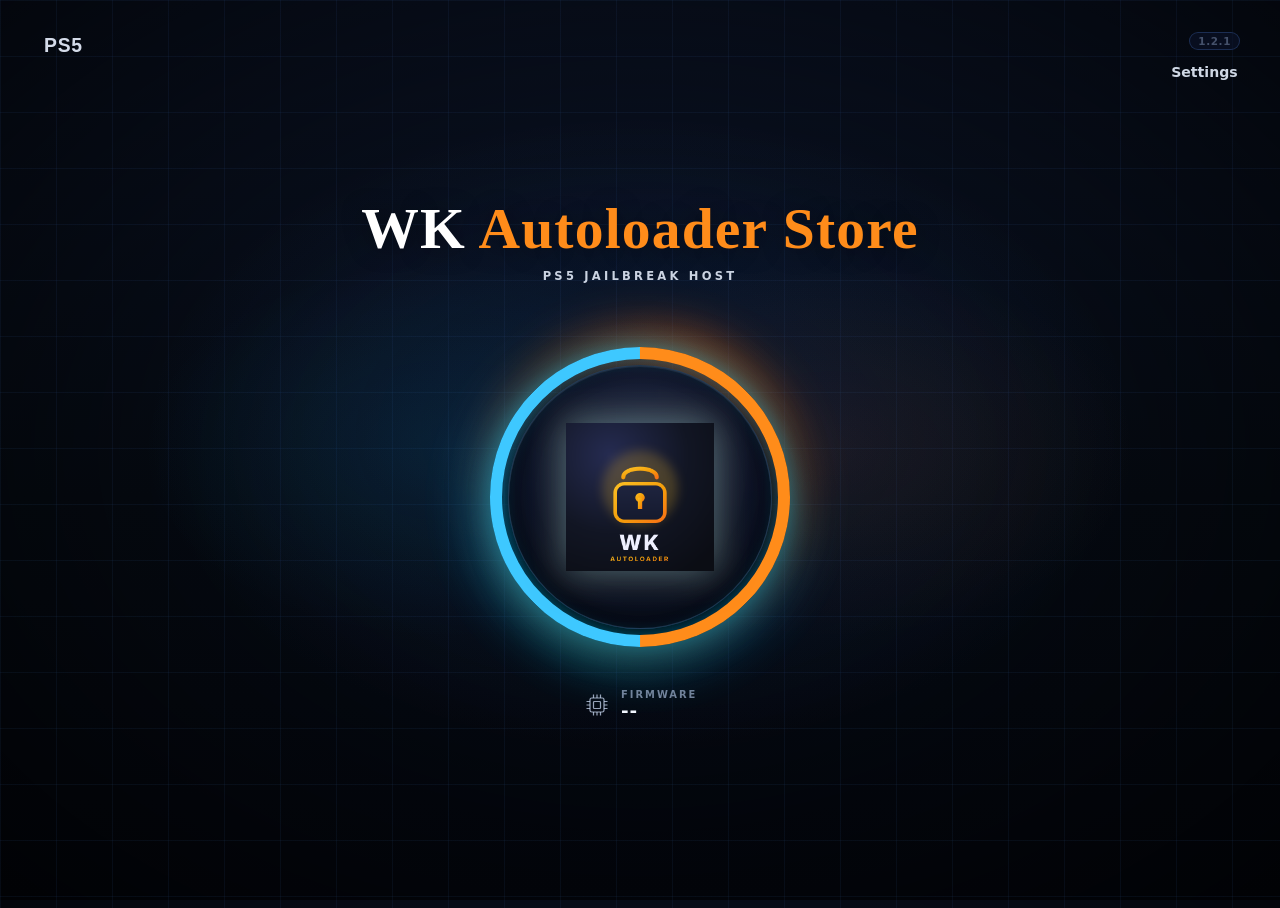
<file: docs/index.html>
<!doctype html>
<html lang="en">
<head>
  <meta charset="utf-8" />
  <meta name="viewport" content="width=device-width, initial-scale=1.0" />
  <meta name="color-scheme" content="dark light" />
  <script>document.documentElement.setAttribute("data-theme","midnight")</script>
  <link rel="stylesheet" href="style.css" />
  <link rel="icon" type="image/png" href="favicon.png" />
  <link rel="apple-touch-icon" href="wk-icon.png" />
  <title>WK Autoloader Store</title>
</head>
<body>
  <div id="toast" role="status" aria-live="polite"><s>!</s><span><b id="toastTitle"></b><small id="toastBody"></small></span><button type="button" id="toastx" aria-label="Dismiss">x</button></div>
  <div class="wrap">
    <header class="bar" id="topbar">
      <div class="logo"><img src="wk-icon.png" alt="" width="46" height="46" /></div>
      <div class="brand">
        <h1>WK <b>Autoloader Store</b></h1>
        <div class="meta"><span class="ver">1.2.1</span></div>
      </div>
      <div class="spacer"></div>
      <span class="chip" id="detectChip" data-i18n="detecting">Detecting...</span>
    </header>

    <div id="splash" aria-hidden="false">
      <main class="main home-main midnight-home">
        <div class="ps5mark" aria-hidden="true"><b>PS5</b></div>
        <div class="corner-right">
          <span class="ver" id="appVer">1.2.1</span>
          <button type="button" id="settingsBtn" class="settings-fab" aria-expanded="false" data-i18n="settings">Settings</button>
        </div>
        <section class="hero card midnight-hero" id="homeCard">
          <div class="card-head brand-serif">
            <div class="title" id="heroTitle">WK <b>Autoloader Store</b></div>
            <p class="sub" data-i18n="homeSubShort">PS5 Jailbreak Host</p>
          </div>

          <div class="startwrap" id="startWrap">
            <div class="halo" aria-hidden="true"></div>
            <div class="spiral ring-dual" aria-hidden="true"></div>
            <div class="platform" aria-hidden="true"></div>
            <div class="coreflame" aria-hidden="true">
              <img class="flame icon-b" src="wk-icon.png" width="148" height="154" alt="" />
            </div>
            <button type="button" id="startJailbreak" class="go" data-i18n="startJailbreak" aria-label="Start"></button>
          </div>
          <div class="fwblock" id="fwChipLine">
            <svg class="fwchip-ico" viewBox="0 0 32 32" width="28" height="28" aria-hidden="true">
              <rect x="8" y="8" width="16" height="16" rx="2" fill="none" stroke="currentColor" stroke-width="1.4"/>
              <path d="M12 4v4M16 4v4M20 4v4M12 24v4M16 24v4M20 24v4M4 12h4M4 16h4M4 20h4M24 12h4M24 16h4M24 20h4" fill="none" stroke="currentColor" stroke-width="1.4"/>
              <rect x="12" y="12" width="8" height="8" rx="1" fill="none" stroke="currentColor" stroke-width="1.4"/>
            </svg>
            <div class="fwtext">
              <span class="fwlab">Firmware</span>
              <span class="fwnum" id="fwChipText">--</span>
            </div>
          </div>
          <p class="runstatus" id="runStatus" hidden></p>
          <p class="home-elapsed" id="homeElapsed" hidden>00:00</p>
          <button type="button" id="openLauncherOnly" class="ghost" data-i18n="openLauncherOnly" hidden>Open Elf Launcher</button>
          <p class="hint" id="countdownHint"></p>
          <p class="unsupported" id="unsupportedMsg" hidden data-i18n="fwUnsupportedLong">This firmware is not supported.</p>
        </section>
      </main>
    </div>

    <div id="settingsPage" hidden aria-hidden="true">
      <main class="main settings-main">
        <section class="settings card midnight-settings" id="settingsPanel">
          <button type="button" id="settingsClose" class="settings-fab backbtn-lg" data-i18n="back" aria-label="Back">
            <svg width="16" height="16" viewBox="0 0 24 24" aria-hidden="true" fill="none" stroke="currentColor" stroke-width="2.2" stroke-linecap="round" stroke-linejoin="round"><path d="M15 18l-6-6 6-6"/></svg>
            Back
          </button>
          <div class="settings-head">
            <p class="label head">WK <b style="color:#ff8c1a">Autoloader</b></p>
          </div>
          <span class="settings-ver">1.2.1</span>

          <p class="label slim" data-i18n="chainTitle">Chain</p>
          <div class="chips" id="chainRow" role="group" aria-label="Exploit chain">
            <button type="button" class="opt" id="chainAuto" data-chain="auto"><span class="t" data-i18n="chainAuto">Auto</span><span class="tag" data-i18n="recommended">Best</span></button>
            <button type="button" class="opt" id="chainRelapse" data-chain="relapse"><span class="t">Relapse</span><span class="d">FW 7.00 to 13.60</span></button>
          </div>
          <p class="hint" id="chainHint"></p>

          <p class="label slim" data-i18n="timingTitle">Timing</p>
          <label class="toggle" for="autoJailbreak"><input type="checkbox" id="autoJailbreak" /><span data-i18n="autoStartJb">Auto-start</span></label>
          <label class="field" for="startDelay"><span data-i18n="startDelay">Delay</span><input type="range" id="startDelay" min="0" max="5" step="0.5" value="3" /><b id="startDelayVal">3s</b></label>

          <div class="logbar"><p class="label slim" data-i18n="historyTitle">Jailbreak log</p><button type="button" id="clearLog" class="backbtn clearbtn" data-i18n="clearLog" hidden>Clear log</button></div>
          <div id="historyList" class="history logbox"></div>
          <p class="hint" id="historyEmpty" data-i18n="historyEmpty">No runs yet</p>

        </section>
      </main>
    </div>

    <main id="loader" hidden>
      <section class="hero card center">
        <img class="run-ico" src="wk-icon.png" width="77" height="80" alt="" />
        <p class="title" id="titleMsg">WK Autoloader Store</p>
        <p class="meta2" id="metaMsg">FW - - chain -</p>
        <div class="ring" id="progressRing"><div id="progressPct">0%</div></div>
        <p class="status" id="statusMsg" data-i18n="jailbreakStarted">Jailbreak started</p>
        <div id="progressContainer" hidden><div id="progressBar"></div></div>
        <p id="elapsedMsg">Elapsed 0:00</p>
        <div id="successMsg"><span class="check" aria-hidden="true"></span><span data-i18n="jailbreakSuccess">Done</span></div>
        <div id="failMsg" data-i18n="jailbreakFail">Failed. Restart the console</div>
        <div id="stallMsg" class="stall" hidden></div>
        <div id="progressLabel" hidden data-i18n="jailbreakInProgress">In progress</div>
        <div id="nextTile" class="next" hidden>
          <img src="elf-launcher-icon.png" width="56" height="56" alt="" />
          <div><p class="n" data-i18n="openingElf">Opening Elf Launcher...</p><p class="d">http://127.0.0.1:1000</p></div>
        </div>
        <div id="logWrapper" hidden><div id="logContainer"></div></div>
          <div class="stats-status" id="p2jbStatus">...</div>
          <div class="stats-infoline"><div class="stats-detail" id="p2jbDetail" hidden></div><div id="p2jbGroups" hidden></div></div>
          <div class="stats-bar-row"><div class="stats-bar-label"><span id="p2jbPhaseName">PHASE</span><span id="p2jbPhasePct">-</span></div><div class="stats-track"><div class="stats-fill" id="p2jbPhaseFill"></div></div><div class="stats-meta" id="p2jbPhaseMeta">ETA --:--:--</div></div>
          <div class="stats-bar-row overall"><div class="stats-bar-label"><span>OVERALL</span><span id="p2jbOverallPct">-</span></div><div class="stats-track big"><div class="stats-fill" id="p2jbOverallFill"></div></div><div class="stats-meta" id="p2jbOverallMeta">- left</div></div>
        </div>
      </section>
    </main>

    <footer id="footer"><b>Developed by <a href="https://github.com/X-F1REBALL-X" target="_blank" rel="noopener">X-F1REBALL-X</a></b><div class="footnote">WK Autoloader Store - local only - no cloud</div></footer>
  </div>

  <iframe id="exploit" title="exploit" hidden></iframe>
  <script src="i18n.js"></script>
  <script src="js/core.js"></script>
  <script src="js/chains.js"></script>
  <script src="js/ui.js"></script>
  <script src="js/launcher.js"></script>
  <script src="js/mirrors.js"></script>
  <script src="js/selfupdate.js"></script>
  <script src="js/main.js"></script>
</body>
</html>
</file>
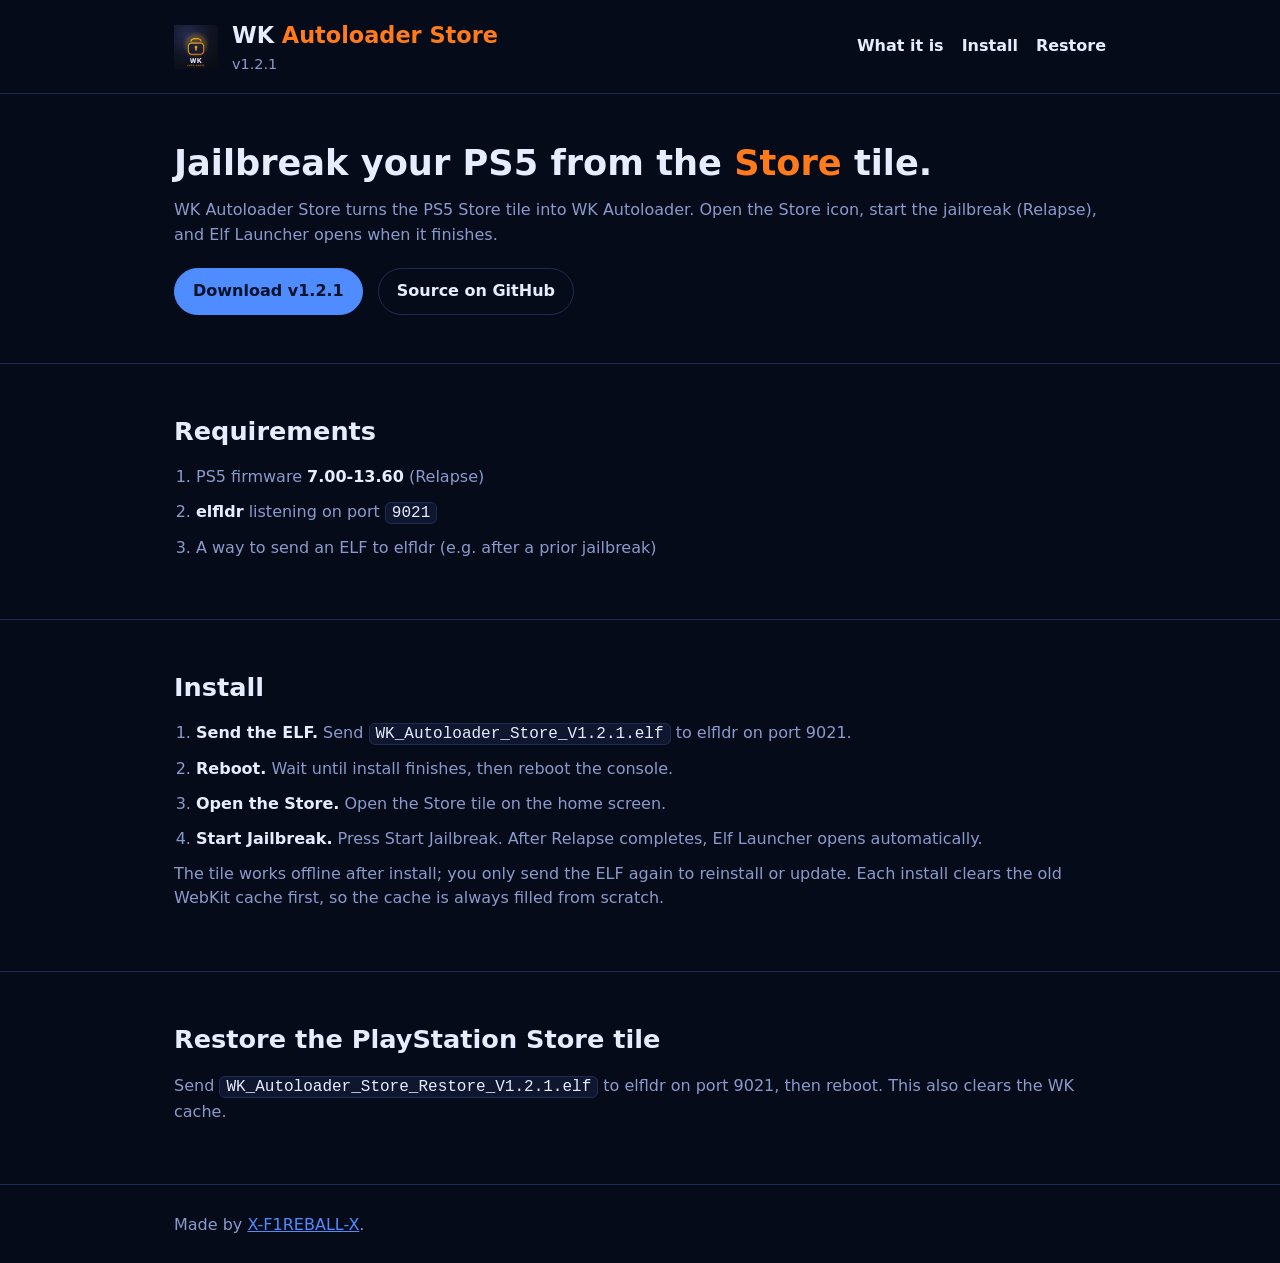
<file: docs/guide/index.html>
<!DOCTYPE html>
<html lang="en" data-theme="midnight">
<head>
<meta charset="utf-8"/>
<meta name="viewport" content="width=device-width,initial-scale=1"/>
<title>WK Autoloader Store 1.2.1 guide</title>
<meta name="description" content="WK Autoloader Store turns the PS5 Store tile into WK Autoloader."/>
<link href="../favicon.png" rel="icon" type="image/png"/>
<style>
:root{--bg:#060b1a;--card:#0e1630;--edge:#1f2c52;--ink:#e6edff;--mute:#8a9acb;--pri:#4f8cff;--accent:#ff7a1a}
*{margin:0;padding:0;box-sizing:border-box}
body{font:16px/1.55 "Inter","Segoe UI",system-ui,sans-serif;background:var(--bg);color:var(--ink)}
a{color:var(--pri)}
.in{max-width:980px;margin:0 auto;padding:0 24px}
header{border-bottom:1px solid var(--edge);padding:18px 0}
header .in{display:flex;align-items:center;gap:14px}
header img{width:44px;height:44px}
.name{font-size:1.4rem;font-weight:800}
.name b{color:var(--accent)}
.ver{color:var(--mute);font-size:.9rem}
nav{margin-left:auto;display:flex;gap:18px}
nav a{color:var(--ink);text-decoration:none;font-weight:600}
section{padding:48px 0;border-bottom:1px solid var(--edge)}
h1{font-size:2.2rem;line-height:1.2;margin-bottom:14px}
h1 b{color:var(--accent)}
h2{font-size:1.6rem;margin-bottom:14px}
p{color:var(--mute);margin-bottom:12px}
.btn{display:inline-block;margin:8px 10px 0 0;padding:10px 18px;border-radius:999px;border:1px solid var(--edge);color:var(--ink);text-decoration:none;font-weight:700}
.btn.pri{background:var(--pri);border-color:var(--pri);color:#04122b}
ol{margin-left:22px}
li{margin:10px 0;color:var(--mute)}
li b{color:var(--ink)}
code{background:var(--card);border:1px solid var(--edge);border-radius:6px;padding:1px 6px;color:var(--ink)}
.gal{display:grid;grid-template-columns:repeat(auto-fit,minmax(280px,1fr));gap:18px}
figure img{width:100%;border-radius:12px;border:1px solid var(--edge)}
figcaption{color:var(--mute);margin-top:6px;text-align:center}
footer{padding:28px 0;color:var(--mute)}
</style>
</head>
<body>
<header><div class="in">
<img src="../wk-icon.png" alt=""/>
<div><div class="name">WK <b>Autoloader Store</b></div><div class="ver">v1.2.1</div></div>
<nav><a href="#what">What it is</a><a href="#install">Install</a><a href="#undo">Restore</a></nav>
</div></header>

<section><div class="in">
<h1>Jailbreak your PS5 from the <b>Store</b> tile.</h1>
<p>WK Autoloader Store turns the PS5 Store tile into WK Autoloader. Open the Store icon, start the jailbreak (Relapse), and Elf Launcher opens when it finishes.</p>
<a class="btn pri" href="https://github.com/X-F1REBALL-X/wk-autoloader/releases/latest">Download v1.2.1</a>
<a class="btn" href="https://github.com/X-F1REBALL-X/wk-autoloader">Source on GitHub</a>
</div></section>

<section id="what"><div class="in">
<h2>Requirements</h2>
<ol>
<li>PS5 firmware <b>7.00-13.60</b> (Relapse)</li>
<li><b>elfldr</b> listening on port <code>9021</code></li>
<li>A way to send an ELF to elfldr (e.g. after a prior jailbreak)</li>
</ol>
</div></section>

<section id="install"><div class="in">
<h2>Install</h2>
<ol>
<li><b>Send the ELF.</b> Send <code>WK_Autoloader_Store_V1.2.1.elf</code> to elfldr on port 9021.</li>
<li><b>Reboot.</b> Wait until install finishes, then reboot the console.</li>
<li><b>Open the Store.</b> Open the Store tile on the home screen.</li>
<li><b>Start Jailbreak.</b> Press Start Jailbreak. After Relapse completes, Elf Launcher opens automatically.</li>
</ol>
<p>The tile works offline after install; you only send the ELF again to reinstall or update. Each install clears the old WebKit cache first, so the cache is always filled from scratch.</p>
</div></section>

<section id="undo"><div class="in">
<h2>Restore the PlayStation Store tile</h2>
<p>Send <code>WK_Autoloader_Store_Restore_V1.2.1.elf</code> to elfldr on port 9021, then reboot. This also clears the WK cache.</p>
</div></section>


<footer><div class="in">Made by <a href="https://github.com/X-F1REBALL-X">X-F1REBALL-X</a>.</div></footer>
</body>
</html>
</file>
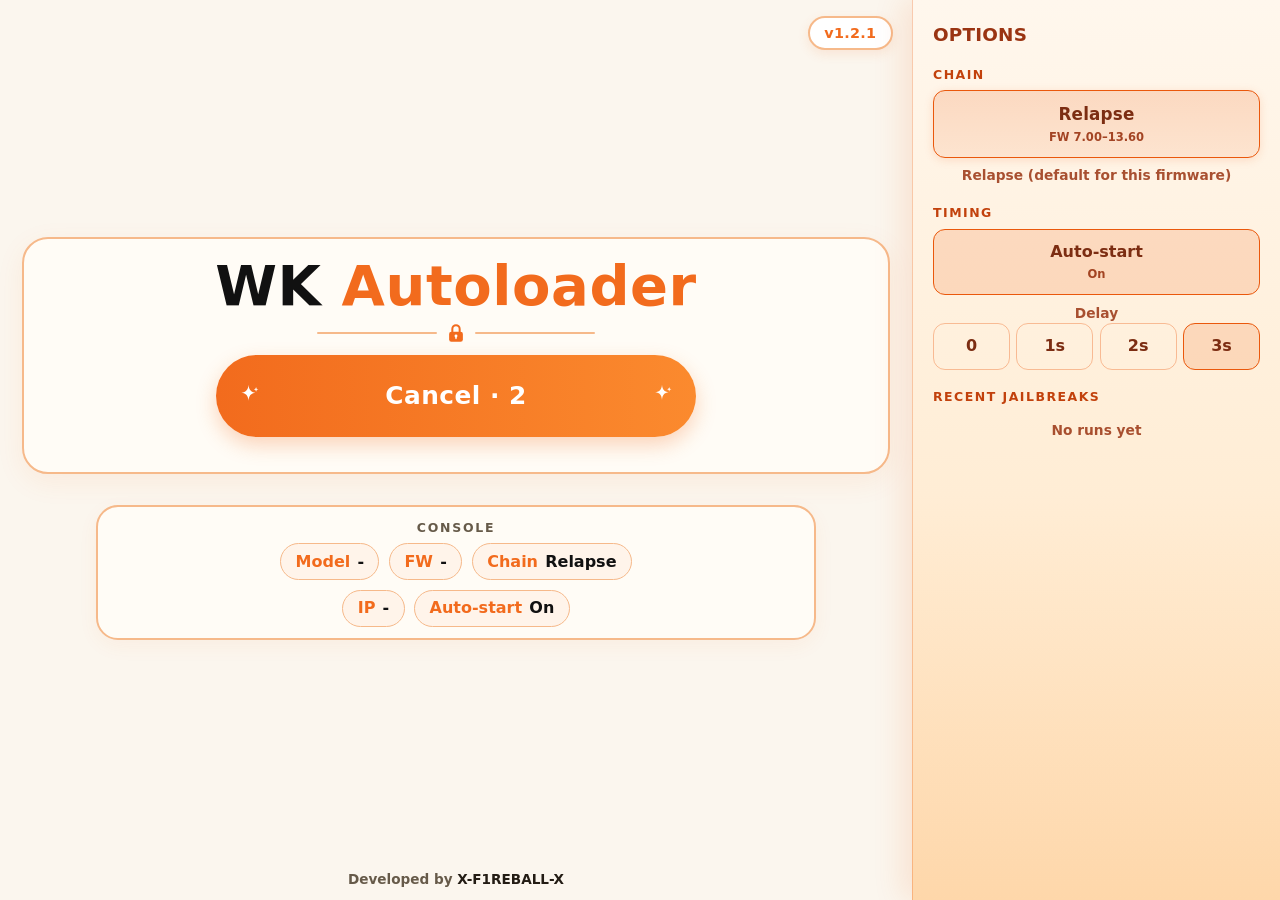
<file: frontend/autoloader/index.html>
<!doctype html>
<html lang="en" manifest="/wkal-cache.appcache">
<head>
  <meta charset="utf-8" />
  <meta name="viewport" content="width=device-width, initial-scale=1.0" />
  <meta name="color-scheme" content="light" />
  <script>(function(){var v="";try{v=localStorage.getItem("wkal-theme")||""}catch(e){}if(!/^(gray|white|gold|black)$/.test(v))v="";if(v){document.documentElement.setAttribute("data-theme",v);if(v==="gold"||v==="black")document.documentElement.className+=" dark"}}())</script>
  <link rel="stylesheet" href="style.css" />
  <link rel="icon" type="image/png" href="favicon.png" />
  <title>WK Autoloader</title>
</head>
<body>
  <div id="cacheFill" hidden>
  <div class="cf-card">
    <p class="cf-title">Preparing cache</p>
    <p class="cf-pct" id="cacheFillPct">0%</p>
    <div class="cf-track"><div class="cf-bar" id="cacheFillBar"></div></div>
    <p class="cf-sub" id="cacheFillSub">First open only — keep this page open</p>
  </div>
</div>

  <div id="toast" role="status" aria-live="polite"><s>!</s><span><b id="toastTitle"></b><small id="toastBody"></small></span><button type="button" id="toastx" aria-label="Dismiss">×</button></div>
  <div id="selfupd" role="status"><p id="selfupdtxt"></p><div class="acts"><button type="button" id="selfupddl" data-i18n="update">Update</button><button type="button" id="selfupdx" data-i18n="selfUpdateLater">Later</button></div></div>

  <div class="wrap">
    <header class="bar" id="topbar">
      <div class="logo"><img src="logo.png" alt="" width="46" height="46" /></div>
      <div class="brand">
        <h1>WK <b>Autoloader</b></h1>
        <div class="meta"><span class="ver" id="appVer">v1.0.0</span></div>
      </div>
      <div class="spacer"></div>
    </header>

    <div class="ver-pill" id="storeVer">v1.2.1</div>
    <div id="splash" aria-hidden="false">
      <main class="main">
        <section class="hero card home-panel" id="homeCard">
          <div class="home-deco" aria-hidden="true">
            <div class="home-title"><span class="wk">WK</span> Autoloader</div>
            <div class="home-div"><i></i><svg class="home-lock" viewBox="0 0 24 24" width="22" height="22" aria-hidden="true"><rect x="4.5" y="10.5" width="15" height="11" rx="2.5" fill="#f26b1d"/><path d="M8 10.5V7.5a4 4 0 0 1 8 0v3" fill="none" stroke="#f26b1d" stroke-width="2.2" stroke-linecap="round"/><circle cx="12" cy="15.3" r="1.6" fill="#fff"/><rect x="11.3" y="15.8" width="1.4" height="3" rx=".7" fill="#fff"/></svg><i></i></div>
          </div>
          <p class="label" data-i18n="startJailbreakTitle">Start jailbreak</p>
          <p class="label slim" data-i18n="afterJb" hidden>After jailbreak, open</p>
          <div class="choice-row" id="launcherChoice" role="group" aria-label="Launcher" hidden>
            <button type="button" class="choice on" id="pickElf" data-choice="elf-launcher" hidden>
              <span data-i18n="elfLauncher">Elf Launcher</span>
            </button>
          </div>
          <div class="startrow">
            <button type="button" id="startJailbreak" class="go" data-i18n="startJailbreak">Start</button>
          </div>
          <button type="button" id="openLauncherOnly" class="ghost" data-i18n="openLauncherOnly" hidden>Open Elf Launcher</button>
          <p class="hint" id="countdownHint"></p>
          <p class="unsupported" id="unsupportedMsg" hidden data-i18n="fwUnsupportedLong">This firmware is not supported.</p>
        </section>
        <section class="card home-info" id="homeInfo" aria-label="Console info">
          <p class="label">Console</p>
          <div class="hi-row">
            <div class="hi-chip"><span class="k">Model</span><b id="hiModel">-</b></div>
            <div class="hi-chip"><span class="k">FW</span><b id="hiFw">-</b></div>
            <div class="hi-chip"><span class="k">Chain</span><b id="hiChain">-</b></div>
            <span class="hi-br" aria-hidden="true"></span>
            <div class="hi-chip"><span class="k">IP</span><b id="hiIp">-</b></div>
            <div class="hi-chip"><span class="k">Auto-start</span><b id="hiAuto">-</b></div>
          </div>
        </section>
      </main>
    </div>

    <main id="loader" hidden>
      <section class="hero card center postjb-card home-panel">
        <div class="home-deco" aria-hidden="true">
          <div class="home-title" id="titleMsg"><span class="wk">WK</span> Autoloader</div>
          <div class="home-div"><i></i><svg class="home-lock" viewBox="0 0 24 24" width="22" height="22" aria-hidden="true"><rect x="4.5" y="10.5" width="15" height="11" rx="2.5" fill="#f26b1d"/><path d="M8 10.5V7.5a4 4 0 0 1 8 0v3" fill="none" stroke="#f26b1d" stroke-width="2.2" stroke-linecap="round"/><circle cx="12" cy="15.3" r="1.6" fill="#fff"/><rect x="11.3" y="15.8" width="1.4" height="3" rx=".7" fill="#fff"/></svg><i></i></div>
        </div>
        <p class="meta2" id="metaMsg" hidden>FW - · chain -</p>
        <div class="ring" id="progressRing" hidden><div id="progressPct">Jailbreak</div></div>
        <p class="status pill-run" id="statusMsg" data-i18n="jailbreakStarted">Jailbreak started</p>
        <div id="successMsg" class="pill-ok">Jailbroken</div>
        <div id="failMsg" data-i18n="jailbreakFail">Failed. Restart the console</div>
        <div id="progressContainer" hidden><div id="progressBar"></div></div>
        <p id="elapsedMsg">Elapsed 0:00</p>
        <div id="stallMsg" class="stall" hidden></div>
        <div id="progressLabel" hidden data-i18n="jailbreakInProgress">In progress</div>
        <div id="nextTile" class="next" hidden>
          <img id="nextTileIco" src="elf-launcher-icon.png" width="48" height="48" alt="" />
          <div><p class="n" id="nextTileTitle" data-i18n="openingElf">Opening Elf Launcher…</p><p class="d" id="nextTileUrl">http://127.0.0.1:1000</p></div>
        </div>
      </section>
      <section class="card postjb-info" id="loaderInfo" aria-label="Payloads and console">
        <p class="label">Payloads</p>
        <div id="payloadList" class="hi-row">
          <div id="plElfldr" class="hi-chip off"><span class="k">elfldr</span><b id="plElfldrTag">WAIT</b></div>
          <div id="plLauncher" class="hi-chip off"><span class="k">Elf Launcher</span><b id="plLauncherTag">WAIT</b></div>
        </div>
        <p class="label">Console</p>
        <div class="hi-row postjb-meta">
          <div class="hi-chip"><span class="k">Model</span><b id="ldModel">-</b></div>
          <div class="hi-chip"><span class="k">FW</span><b id="ldFw">-</b></div>
          <div class="hi-chip"><span class="k">Chain</span><b id="ldChain">-</b></div>
          <div class="hi-chip"><span class="k">IP</span><b id="ldIp">-</b></div>
        </div>
      </section>
      <div id="logWrapper" hidden><div id="logContainer"></div></div>
      <div id="p2jbStats" hidden>
        <div class="stats-head"><span class="stats-title">P2JB</span><span class="stats-chip" id="p2jbStepChip">STEP –/7</span><span class="stats-clock" id="p2jbClocks">total --:--:--</span></div>
        <div class="stats-status" id="p2jbStatus">…</div>
        <div class="stats-infoline"><div class="stats-detail" id="p2jbDetail" hidden></div><div id="p2jbGroups" hidden></div></div>
        <div class="stats-bar-row"><div class="stats-bar-label"><span id="p2jbPhaseName">PHASE</span><span id="p2jbPhasePct">–</span></div><div class="stats-track"><div class="stats-fill" id="p2jbPhaseFill"></div></div><div class="stats-meta" id="p2jbPhaseMeta">ETA --:--:--</div></div>
        <div class="stats-bar-row overall"><div class="stats-bar-label"><span>OVERALL</span><span id="p2jbOverallPct">–</span></div><div class="stats-track big"><div class="stats-fill" id="p2jbOverallFill"></div></div><div class="stats-meta" id="p2jbOverallMeta">– left</div></div>
      </div>
    </main>

    <section class="settings card" id="settingsPanel">
          <p class="label" data-i18n="settings">Options</p>

          <p class="label slim" data-i18n="chainTitle">Chain</p>
          <div class="chips" id="chainRow" role="group" aria-label="Exploit chain">
            <button type="button" class="opt on" id="chainRelapse" data-chain="relapse"><span class="t">Relapse</span><span class="d">FW 7.00–13.60</span></button>
          </div>
          <p class="hint" id="chainHint"></p>

          <p class="label slim" data-i18n="timingTitle">Timing</p>
          <div class="chips" id="autoStartRow">
            <label class="opt on" id="autoStartTile" for="autoJailbreak"><input type="checkbox" id="autoJailbreak" class="vh" checked /><span class="t" data-i18n="autoStartJb">Auto-start</span><span class="d" id="autoStartState">On</span></label>
          </div>
          <p class="hint" data-i18n="startDelay">Delay</p>
          <div class="chips" id="startDelay" role="group" aria-label="Auto-start delay">
            <button type="button" class="opt" data-delay="0"><span class="t">0</span></button>
            <button type="button" class="opt" data-delay="1"><span class="t">1s</span></button>
            <button type="button" class="opt" data-delay="2"><span class="t">2s</span></button>
            <button type="button" class="opt on" data-delay="3"><span class="t">3s</span></button>
          </div>


          <p class="label slim" data-i18n="historyTitle">Recent</p>
          <div id="historyList" class="history"></div>
          <p class="hint" id="historyEmpty" data-i18n="historyEmpty">No runs yet</p>
        </section>

    <footer id="footer"><b>Developed by <a href="https://github.com/X-F1REBALL-X" target="_blank" rel="noopener">X-F1REBALL-X</a></b></footer>
  </div>

  <iframe id="exploit" title="exploit" hidden></iframe>
  <script src="i18n.js"></script>
  <script src="js/core.js"></script>
  <script src="js/chains.js"></script>
  <script src="js/ui.js"></script>
  <script src="js/launcher.js"></script>
  <script src="js/mirrors.js"></script>
  <script src="js/selfupdate.js"></script>
  <script src="js/main.js"></script>
</body>
</html>
</file>
<file: docs/style.css>
/* WK Autoloader - home Start + separate Settings page */
html{font-synthesis:none}
/* Single theme: midnight. data-theme on <html> is always midnight. */
:root,html[data-theme=midnight]{--bg:#060b1a;--void:#0e1731;--deck:#0b1226;--card:#0e1630;--card2:#162040;--edge:#1f2c52;--edge2:#34487f;--ink:#e6edff;--ink2:#c3d0f5;--mute:#8a9acb;
--pri:#4f8cff;--pri2:#7db2ff;--onp:#04122b;--rose:#ff7a1a;--mint:#34d399;--amber:#fbbf24;--bad:#f87171;
--glow:79,140,255;--glow2:255,122,26;--spark:#8ec0ff;--fb0:#f0f8ff;--fb1:#9fd0ff;--fb2:#3d7dff;--barbg:rgba(11,18,38,.92);
--accent-orange:#ff7a1a;--glass-fill:rgba(14,22,48,.82);--glass-edge:rgba(140,180,255,.28)}
--glow:239,138,62;--glow2:239,130,50;--spark:#f6b27a;--fb0:#fff8ef;--fb1:#ffd4a6;--fb2:#ef8a3e;--barbg:rgba(255,255,255,.95)}
*{margin:0;padding:0;-webkit-box-sizing:border-box;box-sizing:border-box}
html,body{height:100%}
body{font:16px/1.4 "Inter","Segoe UI","SF Pro Display","Helvetica Neue",system-ui,sans-serif;color:var(--ink);
background:radial-gradient(70vw 60vh at 85% -10%,rgba(var(--glow),.06),transparent 60%),radial-gradient(60vw 55vh at -10% 110%,rgba(var(--glow),.05),transparent 60%),var(--bg);min-height:100%;overflow-x:hidden}
html[data-theme=midnight] body{
background:
  linear-gradient(rgba(79,140,255,.035) 1px,transparent 1px),
  linear-gradient(90deg,rgba(79,140,255,.035) 1px,transparent 1px),
  radial-gradient(ellipse at center,transparent 42%,rgba(0,0,0,.5) 100%),
  radial-gradient(70vw 60vh at 85% -10%,rgba(79,140,255,.08),transparent 60%),
  radial-gradient(50vw 45vh at 10% 100%,rgba(255,122,26,.05),transparent 55%),
  var(--bg);
background-size:48px 48px,48px 48px,100% 100%,auto,auto,auto}
.wrap{display:-webkit-box;display:-webkit-flex;display:flex;-webkit-flex-direction:column;flex-direction:column;min-height:100vh;padding:1.1rem 1.4rem 1.4rem}
.bar{display:-webkit-box;display:-webkit-flex;display:flex;-webkit-align-items:center;align-items:center;padding:.5rem .85rem;margin-bottom:1rem;background:var(--barbg);border:1px solid var(--edge);border-radius:20px;box-shadow:0 2px 10px rgba(60,45,25,.07);gap:.5rem;-webkit-flex-wrap:wrap;flex-wrap:wrap}
.logo{width:2.9rem;height:2.9rem;border-radius:14px;overflow:hidden;background:var(--deck);box-shadow:0 6px 18px rgba(var(--glow),.35);-webkit-flex:0 0 auto;flex:0 0 auto}
.logo img{width:100%;height:100%;object-fit:cover;display:block}
.brand h1{margin:0;font-size:1.4rem;font-weight:800;letter-spacing:.01em;line-height:1.05}
.brand h1 b{color:var(--rose);font-weight:800}
html[data-theme=midnight] .brand h1 b,html[data-theme=midnight] .hero .title b{color:#ff7a1a;-webkit-background-clip:unset;background:none;background-clip:unset}
.meta{display:-webkit-box;display:-webkit-flex;display:flex;-webkit-align-items:center;align-items:center;margin-top:.2rem;gap:.5rem}
.ver{font-size:.72rem;font-weight:800;padding:.05rem .5rem;border-radius:999px;color:var(--ink2);background:var(--card2);border:1px solid var(--edge2)}
.by{font-size:.9rem;font-weight:800;color:var(--ink);text-decoration:none}
.by:after{content:"";display:inline-block;width:.4rem;height:.4rem;margin-inline-start:.35rem;border-radius:50%;background:var(--rose);vertical-align:.1em}
.spacer{-webkit-box-flex:1;-webkit-flex:1;flex:1}
.chip{display:inline-flex;-webkit-align-items:center;align-items:center;gap:.4rem;min-height:2.3rem;padding:.3rem .85rem;border-radius:999px;font-weight:700;font-size:.82rem;background:var(--card2);border:1px solid var(--edge2);color:var(--ink2);max-width:min(36rem,70vw);overflow:hidden;text-overflow:ellipsis;white-space:nowrap}
.chip.ok{background:rgba(4,120,87,.1);border-color:rgba(4,120,87,.35);color:var(--mint)}
.chip.bad{background:rgba(185,28,28,.08);border-color:rgba(185,28,28,.3);color:var(--bad)}
.chip.warn{background:rgba(180,83,9,.1);border-color:rgba(180,83,9,.35);color:var(--amber)}
.flag{display:inline-block;width:22px;height:15px;border-radius:3px;overflow:hidden}
.flag svg{display:block;width:100%;height:100%}
.main{display:-webkit-box;display:-webkit-flex;display:flex;-webkit-flex-direction:column;flex-direction:column;-webkit-align-items:center;align-items:center;gap:1rem;padding:0 0 2rem}
.card{width:min(740px,100%);background:var(--card);border:1px solid var(--edge);border-radius:22px;padding:1.45rem 1.55rem 1.25rem;box-shadow:0 1px 2px rgba(60,45,25,.05),0 6px 20px rgba(60,45,25,.06)}
.hero.card{width:min(720px,100%);border-radius:28px;padding:2rem 2.1rem 1.6rem;text-align:center}
.card.center{text-align:center}
.kicker{margin:0 0 .3rem;font-size:.76rem;font-weight:800;letter-spacing:.16em;text-transform:uppercase;color:var(--pri)}
.h{margin:0 0 .3rem;font-size:1.9rem;font-weight:800;letter-spacing:-.02em}
.sub{margin:0 auto 1.05rem;color:var(--mute);font-size:1rem;max-width:28rem}
.tile{display:-webkit-box;display:-webkit-flex;display:flex;-webkit-align-items:center;align-items:center;gap:1rem;padding:.95rem 1.05rem;border-radius:16px;background:linear-gradient(160deg,rgba(var(--glow),.08),rgba(var(--glow),.05)),var(--card2);border:1px solid var(--edge2);margin:0 auto 1rem;text-align:start;max-width:26rem}
.tile-ico{width:56px;height:56px;border-radius:14px;object-fit:cover;box-shadow:0 4px 14px rgba(60,45,25,.15)}
.tile-name{margin:0;font-size:1.1rem;font-weight:800}
.tile-desc{margin:.15rem 0 0;color:var(--mute);font-size:.9rem}
.label{margin:0 0 .45rem;font-size:.78rem;font-weight:800;letter-spacing:.14em;text-transform:uppercase;color:var(--mute)}
.chips{width:min(720px,100%);display:-webkit-box;display:-webkit-flex;display:flex;-webkit-flex-wrap:wrap;flex-wrap:wrap;-webkit-justify-content:center;justify-content:center;gap:.55rem}
.opt{display:-webkit-box;display:-webkit-flex;display:flex;-webkit-flex-direction:column;flex-direction:column;-webkit-align-items:flex-start;align-items:flex-start;gap:.2rem;min-width:9.5rem;-webkit-box-flex:1;-webkit-flex:1 1 9.5rem;flex:1 1 9.5rem;padding:.7rem .85rem;border-radius:14px;background:var(--card);border:1px solid var(--edge2);cursor:pointer;text-align:left;font:inherit;color:inherit;box-shadow:0 2px 8px rgba(60,45,25,.04)}
.opt.on{border-color:var(--pri);box-shadow:0 0 0 3px rgba(var(--glow),.2);background:rgba(var(--glow),.06)}
.opt .t{font-weight:800;font-size:1rem}
.opt .d{font-size:.78rem;color:var(--mute)}
.opt .tag{margin-top:.3rem;font-size:.7rem;font-weight:800;padding:.1rem .45rem;border-radius:999px;background:var(--pri);color:var(--onp)}
.opt[hidden]{display:none!important}
.hint{margin:.55rem 0 0;text-align:center;color:var(--mute);font-size:.86rem;font-weight:700}
.unsupported{margin:.6rem 0;padding:.75rem .9rem;border-radius:12px;background:rgba(185,28,28,.08);border:1px solid rgba(185,28,28,.28);color:var(--bad);font-weight:700;text-align:center}
.unsupported[hidden]{display:none!important}
.panel{width:min(720px,100%);display:-ms-grid;display:grid;-ms-grid-columns:1fr 1fr;grid-template-columns:1fr 1fr;gap:.75rem}
.mini.card{width:auto;padding:.9rem 1rem;border-radius:16px;text-align:start}
.toggle{display:-webkit-box;display:-webkit-flex;display:flex;-webkit-align-items:center;align-items:center;gap:.6rem;font-weight:700;color:var(--ink2);cursor:pointer;margin:.35rem 0}
.toggle input{width:1.15rem;height:1.15rem;accent-color:var(--pri)}
.field{display:-webkit-box;display:-webkit-flex;display:flex;-webkit-align-items:center;align-items:center;gap:.75rem;font-weight:700;color:var(--ink2);margin:.35rem 0}
.field span{-webkit-flex:0 0 7.5rem;flex:0 0 7.5rem;font-size:.9rem}
.field input[type=range]{-webkit-box-flex:1;-webkit-flex:1;flex:1;accent-color:var(--pri)}
.field b{min-width:2.2rem;text-align:end;color:var(--pri);font-variant-numeric:tabular-nums}
.go{display:block;width:100%;max-width:22rem;margin:0 auto;min-height:3.3rem;border:0;border-radius:16px;font:inherit;font-size:1.15rem;font-weight:800;color:var(--onp);cursor:pointer;background:linear-gradient(135deg,var(--pri),var(--pri2));box-shadow:0 10px 28px rgba(var(--glow),.32)}
.go:disabled{opacity:.55;cursor:default}
.cancel,.ghost,.restart{display:block;width:100%;max-width:22rem;margin:.55rem auto 0;min-height:2.7rem;border-radius:12px;border:1px solid var(--edge2);background:var(--deck);font:inherit;font-weight:800;color:var(--ink2);cursor:pointer}
.cancel[hidden],.ghost[hidden]{display:none!important}
.history{display:-webkit-box;display:-webkit-flex;display:flex;-webkit-flex-direction:column;flex-direction:column;gap:.4rem}
.hrow{display:-webkit-box;display:-webkit-flex;display:flex;-webkit-align-items:center;align-items:center;justify-content:space-between;gap:.6rem;padding:.45rem 0;border-bottom:1px solid var(--edge);font-size:.84rem;font-weight:700}
.hrow:last-child{border:0}
.hrow .ok{color:var(--mint)}.hrow .fail{color:var(--bad)}.hrow .hang{color:var(--amber)}
#historyEmpty[hidden]{display:none!important}
#loader{display:-webkit-box;display:-webkit-flex;display:flex;-webkit-box-pack:center;-webkit-justify-content:center;justify-content:center;padding:1rem 0 2rem}
#loader[hidden]{display:none!important}
#splash.hide{opacity:0;-webkit-transition:opacity .4s;transition:opacity .4s}
#splash[hidden]{display:none!important}
.run-ico{width:80px;height:80px;margin:0 auto 1rem;border-radius:18px;object-fit:cover;box-shadow:0 8px 22px rgba(var(--glow),.25)}
.title{margin:0;font-size:1.45rem;font-weight:800}
.meta2{margin:.4rem 0 1rem;color:var(--mute);font-weight:700}
.status{margin:0 0 1rem;font-size:1.1rem;font-weight:800;color:var(--pri)}
.ring{width:8.5rem;height:8.5rem;margin:0 auto 1rem;border-radius:50%;display:-webkit-box;display:-webkit-flex;display:flex;-webkit-align-items:center;align-items:center;-webkit-justify-content:center;justify-content:center;background:conic-gradient(var(--pri) 0deg, var(--card2) 0);box-shadow:inset 0 0 0 10px var(--card)}
.ring #progressPct{margin:0;font-size:1.6rem;font-weight:800;background:var(--card);width:6.2rem;height:6.2rem;border-radius:50%;display:-webkit-box;display:-webkit-flex;display:flex;-webkit-align-items:center;align-items:center;-webkit-justify-content:center;justify-content:center}
#progressContainer{height:14px;border-radius:999px;background:var(--card2);border:1px solid var(--edge2);overflow:hidden;position:relative;margin-top:.5rem}
#progressBar{position:absolute;top:0;left:0;height:100%;width:100%;background:linear-gradient(90deg,var(--pri),var(--pri2));-webkit-transform:scaleX(0);transform:scaleX(0);-webkit-transform-origin:left center;transform-origin:left center;-webkit-transition:-webkit-transform .18s linear,background .35s ease;transition:transform .18s linear,background .35s ease}
#elapsedMsg{margin:0 0 1rem;color:var(--mute);font-weight:700}
#successMsg,#failMsg{display:none;margin-top:.4rem;font-size:1.15rem;font-weight:800}
#successMsg{color:var(--mint)}#failMsg{color:var(--bad)}
#successMsg .check{display:inline-block;width:14px;height:8px;margin:0 8px 3px 0;border-left:3px solid var(--mint);border-bottom:3px solid var(--mint);-webkit-transform:rotate(-45deg);transform:rotate(-45deg)}
body.done #statusMsg{display:none!important}
body.done #successMsg{display:block}
body.done #progressBar{-webkit-transform:scaleX(1)!important;transform:scaleX(1)!important;background:linear-gradient(90deg,#15803d,#16a34a,#22c55e)}
body.fail #statusMsg{display:none!important}
body.fail #failMsg{display:block}
.stall{margin-top:.8rem;padding:.85rem 1rem;border-radius:12px;background:rgba(180,83,9,.1);border:1px solid rgba(180,83,9,.35);color:var(--amber);font-weight:700;text-align:start}
.stall[hidden]{display:none!important}
.stall .restart{max-width:none;margin-top:.65rem;background:var(--amber);color:#fff;border:0}
.next{display:-webkit-box;display:-webkit-flex;display:flex;-webkit-align-items:center;align-items:center;gap:.85rem;margin-top:1.1rem;padding:.9rem 1rem;border-radius:16px;background:linear-gradient(160deg,rgba(var(--glow),.08),rgba(var(--glow),.05)),var(--card2);border:1px solid var(--edge2);text-align:start}
.next[hidden]{display:none!important}
.next img{width:56px;height:56px;border-radius:12px;object-fit:cover}
.next .n{margin:0;font-weight:800}.next .d{margin:.15rem 0 0;color:var(--mute);font-size:.9rem}
#logWrapper{margin-top:1rem;max-height:12rem;overflow:auto;text-align:start;background:var(--card2);border:1px solid var(--edge);border-radius:12px;padding:.6rem .75rem;font-size:.8rem}
#logWrapper[hidden]{display:none!important}
#logContainer .line{margin:.15rem 0;color:var(--ink2)}
#logContainer .line.error{color:var(--bad)}
#logContainer .line.success{color:var(--mint)}
#logContainer .line.warning{color:var(--amber)}
#footer{margin-top:auto;padding-top:1rem;text-align:center;color:var(--mute);font-size:.85rem;font-weight:700;display:-webkit-box;display:-webkit-flex;display:flex;-webkit-align-items:center;align-items:center;-webkit-justify-content:center;justify-content:center;gap:.75rem;-webkit-flex-wrap:wrap;flex-wrap:wrap}
.footver{font-size:.78rem;font-weight:700;opacity:.75;letter-spacing:.04em;font-variant-numeric:tabular-nums}
.ver{opacity:.9}
#footer a{color:var(--ink);text-decoration:none}
#toast{display:none;position:fixed;left:50%;bottom:1.2rem;-webkit-transform:translateX(-50%);transform:translateX(-50%);z-index:95;width:min(44rem,94vw);padding:.7rem .8rem .7rem 1rem;-webkit-align-items:center;align-items:center;background:var(--deck);border:1px solid var(--edge2);border-radius:var(--r);box-shadow:0 1rem 2.4rem rgba(60,45,25,.22)}
#toast.show{display:-webkit-box;display:-webkit-flex;display:flex}
#toast.ok{border-color:rgba(4,120,87,.45)}#toast.bad{border-color:rgba(185,28,28,.45)}#toast.warn{border-color:rgba(180,83,9,.45)}
#toast>s{flex:0 0 auto;text-decoration:none;font-size:1.5rem;color:var(--pri);margin-inline-end:.7rem}
#toast.ok>s{color:var(--mint)}#toast.bad>s{color:var(--bad)}#toast.warn>s{color:var(--amber)}
#toast>span{flex:1 1 auto;display:-webkit-box;display:-webkit-flex;display:flex;-webkit-flex-direction:column;flex-direction:column;min-width:0}
#toast small{color:var(--ink2);font-size:.84rem}
#toastx{flex:0 0 auto;margin-inline-start:.45rem;min-width:2.6rem;padding:.2rem .6rem;font-size:1.2rem;border:0;background:transparent;color:var(--ink2);cursor:pointer;font:inherit}
#selfupd{display:none!important;position:fixed;z-index:80;left:50%;top:1rem;-webkit-transform:translateX(-50%);transform:translateX(-50%);width:min(520px,92vw);padding:.9rem 1rem;border-radius:16px;background:var(--card);border:1px solid var(--edge2);box-shadow:0 18px 50px rgba(60,45,25,.18)}
#selfupd.show{display:none!important}
#selfupd .acts{display:-webkit-box;display:-webkit-flex;display:flex;gap:.5rem;margin-top:.6rem}
#selfupd button{min-height:2.4rem;padding:.3rem 1rem;border-radius:999px;border:0;font:inherit;font-weight:800;cursor:pointer}
#selfupddl{background:var(--pri);color:var(--onp)}#selfupdx{background:var(--card2);color:var(--ink2);border:1px solid var(--edge2)!important}
#p2jbStats[hidden]{display:none!important}
#p2jbStats{margin-top:1rem;text-align:start}
.stats-head{display:-webkit-box;display:-webkit-flex;display:flex;gap:.5rem;-webkit-align-items:center;align-items:center;margin-bottom:.4rem}
.stats-title{font-weight:800}.stats-chip,.stats-clock{font-size:.75rem;font-weight:700;color:var(--mute)}
.stats-track{height:8px;border-radius:999px;background:var(--card2);overflow:hidden;margin:.25rem 0}
.stats-fill{height:100%;width:0;background:var(--pri)}
.stats-track.big{height:12px}
iframe#exploit{position:fixed;width:1px;height:1px;opacity:0;pointer-events:none}
@media (max-width:700px){.panel{grid-template-columns:1fr}.chip{max-width:100%}}


.barbtn{min-height:2.6rem;padding:.35rem 1rem;border-radius:999px;border:1px solid var(--edge2);background:var(--deck);font:inherit;font-weight:800;color:var(--ink2);cursor:pointer}
.barbtn[aria-expanded=true]{background:var(--pri);color:var(--onp);border-color:var(--pri)}
.hero-ico{width:72px;height:72px;border-radius:18px;object-fit:cover;margin:0 auto 1rem;display:block;box-shadow:0 8px 22px rgba(var(--glow),.22)}
.hero .h{font-size:1.85rem}
.hero .sub{margin-bottom:1.35rem}
.go{min-height:3.6rem;font-size:1.25rem;max-width:20rem}
.startrow{display:-webkit-box;display:-webkit-flex;display:flex;-webkit-box-align:stretch;-webkit-align-items:stretch;align-items:stretch;width:100%;max-width:22rem;margin:0 auto}
.startrow .go,.startrow .cancel{-webkit-box-flex:1;-webkit-flex:1 1 0;flex:1 1 0;width:auto;min-width:0;max-width:none;margin:0;min-height:3.6rem;border-radius:16px;font-size:1.25rem;font-weight:800}
.startrow .cancel{border:2px solid var(--pri);color:var(--pri);background:var(--deck)}
.startrow .cancel:focus,.startrow .cancel:hover{background:var(--pri);color:var(--onp)}
.startrow>*+*{margin-left:.6rem}
.settings{width:min(720px,100%);text-align:start}
.settings[hidden]{display:none!important}
.settings .label.slim{margin-top:1rem;margin-bottom:.4rem}
.chips .opt{min-width:6.5rem;-webkit-flex:1 1 6.5rem;flex:1 1 6.5rem;padding:.85rem 1rem;min-height:3rem;-webkit-align-items:center;align-items:center}
.chips .opt .d{display:block;font-weight:700;text-align:center;font-variant-numeric:tabular-nums}
.main{padding-top:.6rem}
.opt.off,.opt:disabled{opacity:.45;cursor:default;box-shadow:none;background:var(--card2)}
.opt.off .t,.opt:disabled .t{color:var(--mute)}
.opt.off.on{border-color:var(--edge2);box-shadow:none}
.fwline{margin:.7rem 0 0;color:var(--mute);font-size:.8rem;font-weight:700;letter-spacing:.01em}

.go.is-cancel{background:var(--deck);color:var(--pri);border:2px solid var(--pri);box-shadow:none}
.go.is-cancel:focus,.go.is-cancel:hover{background:var(--pri);color:var(--onp)}

/* WK Autoloader home: big centered Start, settings on its own page */
#splash[hidden],#settingsPage[hidden],#loader[hidden]{display:none!important}
.home-main,.settings-main{width:100%;align-items:center}
.hero.card{position:relative;width:min(640px,100%);padding:2rem 2rem 1.6rem}
.hero .title{font-size:1.75rem;font-weight:800;letter-spacing:.08em;text-transform:uppercase}
.fwchip{display:inline-flex;align-items:center;gap:.5rem;margin-top:.85rem;font-size:.9rem;font-weight:700;color:var(--ink)}
.fwchip .dot{width:8px;height:8px;border-radius:50%;background:var(--mint)}
.settings-fab{
  position:absolute;top:1rem;right:1rem;z-index:5;
  min-height:2.3rem;padding:.35rem .9rem;border-radius:999px;
  border:1px solid var(--edge2);background:var(--deck);font:inherit;font-weight:800;
  color:var(--ink2);cursor:pointer;font-size:.82rem;
  box-shadow:0 4px 14px rgba(0,0,0,.12)
}
.settings-fab:focus,.settings-fab:hover{background:var(--pri);color:var(--onp);border-color:var(--pri)}

.startwrap{position:relative;width:220px;height:220px;margin:1.6rem auto .7rem}
.startwrap .halo{
  position:absolute;inset:-18px;border-radius:50%;pointer-events:none;
  background:radial-gradient(circle,rgba(var(--glow),.28) 0%,rgba(var(--glow),.08) 45%,transparent 70%);
  animation:haloPulse 2.4s ease-in-out infinite
}
.startwrap .spiral{
  position:absolute;inset:0;border-radius:50%;
  border:2px solid transparent;border-top-color:var(--pri);
  border-right-color:rgba(var(--glow),.35);
  box-shadow:0 0 12px rgba(var(--glow),.25);
  animation:spin 2.8s linear infinite
}
.startwrap .spiral2{
  position:absolute;inset:10px;border-radius:50%;
  border:1.5px solid transparent;border-bottom-color:rgba(var(--glow),.55);
  border-left-color:rgba(var(--glow),.15);
  animation:spinRev 4.2s linear infinite
}
.startwrap #startJailbreak,.startwrap .go{
  position:absolute;inset:18px;width:auto;max-width:none;min-height:0;margin:0;
  border-radius:50%;border:4px solid var(--pri);
  background:var(--deck);color:var(--ink);font-size:1.55rem;font-weight:800;letter-spacing:.06em;
  box-shadow:0 0 0 1px var(--edge),0 0 28px rgba(var(--glow),.45),inset 0 0 24px rgba(var(--glow),.08);
  display:-webkit-box;display:-webkit-flex;display:flex;
  -webkit-box-align:center;-webkit-align-items:center;align-items:center;
  -webkit-box-pack:center;-webkit-justify-content:center;justify-content:center;
  text-transform:uppercase
}
.startwrap .go:disabled{opacity:.75;cursor:default}
.startwrap .go.is-cancel{
  background:var(--deck);color:var(--pri);border:4px solid var(--pri);box-shadow:0 0 20px rgba(var(--glow),.25);font-size:1.05rem
}
body.running .startwrap .spiral,body.running 
.ghost{display:inline-block;width:auto;max-width:none;margin:.75rem auto 0;min-height:2.3rem;padding:.4rem 1.1rem;border-radius:999px}
.fwline{margin:.9rem 0 0;color:var(--mute);font-size:.8rem;font-weight:700}
.footnote{color:var(--mute);font-size:.72rem;font-weight:600;margin-top:.25rem}

/* Settings page (full card, not side drawer) */
#settingsPage{min-height:60vh}
.settings{position:static;width:min(720px,100%);max-width:720px;margin:0 auto;border-radius:22px;overflow:visible;z-index:auto;border-width:1px;box-shadow:0 1px 2px rgba(60,45,25,.05),0 6px 20px rgba(60,45,25,.06);padding:1.35rem 1.4rem 1.5rem;text-align:start}
.settings[hidden]{display:none!important}
.settings-head{display:-webkit-box;display:-webkit-flex;display:flex;-webkit-align-items:center;align-items:center;gap:.75rem;margin-bottom:.5rem}
.settings-head .label.head{margin:0;font-size:1.15rem;letter-spacing:.08em}
.backbtn{
  min-height:2.3rem;padding:.35rem 1rem;border-radius:999px;
  border:1px solid var(--edge2);background:var(--deck);font:inherit;font-weight:800;
  color:var(--ink2);cursor:pointer;font-size:.85rem
}
.backbtn:focus,.backbtn:hover{background:var(--pri);color:var(--onp);border-color:var(--pri)}
body.settings-open #footer{display:none}

/* Fireball with a short fading comet tail orbiting the ring (CSS only) */
.startwrap .orbit{position:absolute;inset:0;pointer-events:none;-webkit-animation:spin 5.5s linear infinite;animation:spin 5.5s linear infinite;-webkit-will-change:transform;will-change:transform}
.orbit i{position:absolute;left:0;top:0;right:0;bottom:0}
.orbit i:after{content:"";position:absolute;left:50%;border-radius:50%;background:var(--spark)}
.orbit i.f:after{width:16px;height:16px;margin-left:-8px;top:-8px;background:radial-gradient(circle,var(--fb0) 0%,var(--fb1) 38%,var(--fb2) 72%,rgba(var(--glow2),0) 100%);box-shadow:0 0 14px 5px rgba(var(--glow2),.75)}
.orbit i.t1{-webkit-transform:rotate(-6deg);transform:rotate(-6deg)}.orbit i.t1:after{width:11px;height:11px;margin-left:-5px;top:-5px;opacity:.9;box-shadow:0 0 8px 2px rgba(var(--glow2),.6)}
.orbit i.t2{-webkit-transform:rotate(-12deg);transform:rotate(-12deg)}.orbit i.t2:after{width:9px;height:9px;margin-left:-4px;top:-3px;opacity:.75;box-shadow:0 0 7px 1px rgba(var(--glow2),.5)}
.orbit i.t3{-webkit-transform:rotate(-19deg);transform:rotate(-19deg)}.orbit i.t3:after{width:7px;height:7px;margin-left:-3px;top:-6px;opacity:.58}
.orbit i.t4{-webkit-transform:rotate(-26deg);transform:rotate(-26deg)}.orbit i.t4:after{width:6px;height:6px;margin-left:-3px;top:-2px;opacity:.42}
.orbit i.t5{-webkit-transform:rotate(-34deg);transform:rotate(-34deg)}.orbit i.t5:after{width:4px;height:4px;margin-left:-2px;top:-4px;opacity:.3}
.orbit i.t6{-webkit-transform:rotate(-43deg);transform:rotate(-43deg)}.orbit i.t6:after{width:3px;height:3px;margin-left:-1px;top:-1px;opacity:.2}
.orbit i.t7{-webkit-transform:rotate(-53deg);transform:rotate(-53deg)}.orbit i.t7:after{width:2px;height:2px;margin-left:-1px;top:-3px;opacity:.12}
body.running .startwrap .orbit,body.done .startwrap .orbit{-webkit-animation-duration:1.1s;animation-duration:1.1s}
body.fail .startwrap .orbit{-webkit-animation-duration:9s;animation-duration:9s}

/* Install state: only the ring with the percent inside, status below */
body.running .settings-fab,body.done .settings-fab,body.fail .settings-fab,
body.running #openLauncherOnly,body.done #openLauncherOnly,body.fail #openLauncherOnly,
body.running #homeCard .title,body.done #homeCard .title,body.fail #homeCard .title,
body.running #homeCard .sub,body.done #homeCard .sub,body.fail #homeCard .sub,
body.running #homeCard .fwchip,body.done #homeCard .fwchip,body.fail #homeCard .fwchip,
body.running #countdownHint,body.done #countdownHint,
body.running #loader .run-ico,body.done #loader .run-ico,body.fail #loader .run-ico,
body.running #loader .ring,body.done #loader .ring,body.fail #loader .ring,
body.running #loader #titleMsg,body.done #loader #titleMsg,body.fail #loader #titleMsg{display:none!important}
body.running .startwrap #startJailbreak,body.done .startwrap #startJailbreak{opacity:1;font-size:2.1rem;letter-spacing:.02em;font-variant-numeric:tabular-nums;color:var(--pri)}
body.done .startwrap #startJailbreak{color:var(--mint);border-color:var(--mint)}
#splash+#loader{padding-top:0}

/* Jailbreak log (Settings page) */
.logbar{display:-webkit-box;display:-webkit-flex;display:flex;-webkit-align-items:center;align-items:center;-webkit-justify-content:space-between;justify-content:space-between;gap:.6rem;margin-top:1rem}
.logbar .label{margin:0}
.clearbtn{min-height:2rem;padding:.2rem .8rem;font-size:.78rem}
.clearbtn[hidden]{display:none!important}
.logbox{max-height:15rem;overflow-y:auto;margin-top:.4rem}
.history .hrow{-webkit-align-items:center;align-items:center}
.hrow .hleft{display:-webkit-box;display:-webkit-flex;display:flex;-webkit-flex-direction:column;flex-direction:column;min-width:0}
.hrow .hleft b{font-size:.84rem;font-variant-numeric:tabular-nums}
.hrow .hleft small{font-size:.74rem;color:var(--mute);font-weight:700}
.hrow .hres{font-weight:800;font-size:.84rem;white-space:nowrap;font-variant-numeric:tabular-nums}

/* Clean install view: ring + percent + one status line only. Details live in the Settings log. */
body.running #loader,body.done #loader,body.fail #loader{display:none!important}
.runstatus{margin:.4rem 0 0;font-size:1.05rem;font-weight:800;color:var(--ink2);letter-spacing:.02em}
.runstatus[hidden]{display:none!important}
body.done .runstatus{color:var(--mint)}
body.fail .runstatus{color:var(--bad)}
body.running .runstatus,body.done .runstatus,body.fail .runstatus{display:block}
body.running #homeCard .fwline,body.done #homeCard .fwline{display:none!important}



/* ===== Midnight mock (faithful to inspo) ===== */
html[data-theme=midnight]{
  --bg:#050a12;--void:#0a1224;--deck:#0b1226;--card:transparent;--card2:rgba(14,22,48,.55);
  --edge:rgba(80,130,220,.2);--edge2:rgba(80,130,220,.3);
  --ink:#e8eefc;--ink2:#c3d0f5;--mute:rgba(160,180,210,.7);
  --pri:#3ec8ff;--pri2:#5ad8ff;--onp:#04122b;--rose:#ff8c1a;
  --glow:62,200,255;--glow2:255,140,26;
  --barbg:rgba(8,14,28,.9)
}
html[data-theme=midnight] body{
  background:
    radial-gradient(ellipse 55% 50% at 50% 48%,rgba(40,90,180,.18),transparent 70%),
    radial-gradient(ellipse 40% 35% at 35% 50%,rgba(0,200,255,.08),transparent 60%),
    radial-gradient(ellipse 40% 35% at 65% 50%,rgba(255,120,20,.07),transparent 60%),
    linear-gradient(rgba(70,130,220,.07) 1px,transparent 1px),
    linear-gradient(90deg,rgba(70,130,220,.07) 1px,transparent 1px),
    radial-gradient(ellipse at center,transparent 35%,rgba(0,0,0,.65) 100%),
    linear-gradient(180deg,#0a1224 0%,#050a12 55%,#03060e 100%);
  background-size:auto,auto,auto,56px 56px,56px 56px,100% 100%,100% 100%;
}
html[data-theme=midnight] .bar,
html[data-theme=midnight] #footer{display:none!important}
html[data-theme=midnight] .wrap{padding:0;min-height:100vh}
html[data-theme=midnight] .home-main.midnight-home{
  position:relative;width:100%;min-height:100vh;
  display:block;padding:0;margin:0
}
html[data-theme=midnight] .ps5mark{
  position:absolute;top:28px;left:36px;z-index:10;
  font:700 1.05rem/1 "Arial Narrow","Helvetica Neue Condensed","Segoe UI",sans-serif;
  letter-spacing:.18em;color:rgba(230,238,252,.92);text-transform:uppercase
}
html[data-theme=midnight] .ps5mark b{font-weight:800;letter-spacing:.04em;font-size:1.15em}
html[data-theme=midnight] .corner-right{
  position:absolute;top:24px;right:32px;z-index:10;
  display:-webkit-box;display:-webkit-flex;display:flex;
  -webkit-flex-direction:column;flex-direction:column;
  -webkit-align-items:flex-end;align-items:flex-end;gap:10px
}
html[data-theme=midnight] .corner-right .ver{
  font-size:.65rem;font-weight:700;letter-spacing:.06em;color:rgba(160,180,220,.45);order:-1
}
html[data-theme=midnight] .settings-fab{
  position:static;top:auto;right:auto;
  display:inline-flex;-webkit-align-items:center;align-items:center;gap:.4rem;
  min-height:auto;padding:.2rem .15rem;border:0;border-radius:0;
  background:transparent;box-shadow:none;color:rgba(230,238,252,.9);
  font-size:.88rem;font-weight:600
}
html[data-theme=midnight] .settings-fab:focus,
html[data-theme=midnight] .settings-fab:hover{background:transparent;color:#fff;border:0}
html[data-theme=midnight] .settings.card > .settings-fab,
html[data-theme=midnight] .settings.card > .settings-fab.backbtn-lg{
  position:absolute;top:24px;right:32px;z-index:5;
  min-height:2.4rem;padding:0 .85rem;border-radius:999px;
  border:1.5px solid rgba(200,220,255,.55);background:rgba(10,16,32,.55);
  color:rgba(230,238,252,.95);font-weight:700
}
html[data-theme=midnight] .settings.card > .settings-fab.backbtn-lg:focus,
html[data-theme=midnight] .settings.card > .settings-fab.backbtn-lg:hover{
  background:rgba(62,200,255,.2);color:#fff;border-color:#3ec8ff
}

html[data-theme=midnight] .hero.card.midnight-hero{
  width:100%;max-width:none;margin:0;padding:0;border:0;border-radius:0;
  background:transparent;box-shadow:none;text-align:center;
  min-height:100vh;position:relative;
  display:-webkit-box;display:-webkit-flex;display:flex;
  -webkit-flex-direction:column;flex-direction:column;
  -webkit-align-items:center;align-items:center;
  -webkit-justify-content:center;justify-content:center
}
html[data-theme=midnight] .brand-serif,
html[data-theme=midnight] .card-head.brand-serif{
  position:absolute;top:11%;left:0;right:0;z-index:8;text-align:center;margin:0
}
html[data-theme=midnight] .hero .title{
  font-family:Georgia,"Times New Roman",Times,serif;
  font-size:clamp(2.4rem,5.2vw,3.6rem);font-weight:700;letter-spacing:.02em;
  text-transform:none;color:#fff;line-height:1.05;
  text-shadow:0 2px 24px rgba(0,0,0,.45)
}
html[data-theme=midnight] .hero .title b{color:#ff8c1a;background:none;-webkit-background-clip:unset;background-clip:unset}
html[data-theme=midnight] .hero .sub{
  margin-top:.55rem;font-size:.72rem;font-weight:600;letter-spacing:.28em;
  text-transform:uppercase;color:rgba(230,238,252,.88)
}

html[data-theme=midnight] .startwrap{
  position:relative;width:min(340px,42vw);height:min(340px,42vw);
  margin:0 auto;z-index:5;-webkit-flex:0 0 auto;flex:0 0 auto
}
html[data-theme=midnight] .startwrap .halo{
  position:absolute;top:-18%;left:-18%;right:-18%;bottom:-18%;border-radius:50%;
  background:conic-gradient(from 200deg,rgba(0,210,255,.45),rgba(0,180,255,.35),rgba(255,140,30,.15),rgba(255,120,20,.45),rgba(255,140,30,.15),rgba(0,180,255,.35),rgba(0,210,255,.45));
  -webkit-filter:blur(28px);filter:blur(28px);opacity:.9;
  -webkit-animation:haloPulse 3.6s ease-in-out infinite;animation:haloPulse 3.6s ease-in-out infinite
}
html[data-theme=midnight] .startwrap .spiral,
html[data-theme=midnight] .startwrap .ring-dual{
  /* v31: solid dual-tone ring for PS5 WebKit (no mask/inset) */
  position:absolute;top:0;left:0;right:0;bottom:0;width:auto;height:auto;
  border-radius:50%;background:transparent;
  border:12px solid #3ec8ff;border-right-color:#ff8c1a;border-bottom-color:#ff8c1a;
  -webkit-transform:rotate(-45deg);transform:rotate(-45deg);
  -webkit-box-sizing:border-box;box-sizing:border-box;
  box-shadow:0 0 26px rgba(0,200,255,.5),0 0 46px rgba(255,130,20,.3),inset 0 0 18px rgba(0,200,255,.25);
  -webkit-animation:none;animation:none;z-index:2
}
html[data-theme=midnight] .startwrap .spiral2{display:none!important}
html[data-theme=midnight] .startwrap .platform{
  position:absolute;top:18px;left:18px;right:18px;bottom:18px;border-radius:50%;pointer-events:none;
  background:radial-gradient(circle at 50% 38%,rgba(40,55,90,.95) 0%,rgba(12,18,36,.98) 55%,rgba(6,10,20,1) 100%);
  border:1px solid rgba(120,150,200,.22);
  box-shadow:0 18px 36px rgba(0,0,0,.65),0 6px 12px rgba(0,0,0,.4),inset 0 1px 0 rgba(255,255,255,.08),inset 0 -10px 24px rgba(0,0,0,.45)
}
html[data-theme=midnight] .startwrap .coreflame{
  position:absolute;top:18px;left:18px;right:18px;bottom:18px;display:-webkit-box;display:-webkit-flex;display:flex;
  -webkit-align-items:center;align-items:center;-webkit-justify-content:center;justify-content:center;
  pointer-events:none;z-index:3
}
html[data-theme=midnight] .startwrap .flame{width:136px;height:170px;display:block}
html[data-theme=midnight] .startwrap #startJailbreak,
html[data-theme=midnight] .startwrap .go{
  position:absolute;top:0;left:0;right:0;bottom:0;width:100%;height:100%;max-width:none;min-height:0;margin:0;
  border-radius:50%;border:0;background:transparent;color:transparent;
  box-shadow:none;-webkit-transform:none;transform:none;
  font-size:0;z-index:6;cursor:pointer
}
html[data-theme=midnight] body.running .startwrap #startJailbreak,
html[data-theme=midnight] body.done .startwrap #startJailbreak,
html[data-theme=midnight] body.fail .startwrap #startJailbreak{
  font-size:1.85rem;font-weight:800;color:#fff;letter-spacing:.02em;
  font-variant-numeric:tabular-nums;
  text-shadow:0 0 16px rgba(0,200,255,.45);
  -webkit-box-align:end;-webkit-align-items:flex-end;align-items:flex-end;
  -webkit-box-pack:center;-webkit-justify-content:center;justify-content:center;
  padding-bottom:16%
}
html[data-theme=midnight] body.running .startwrap .flame,
html[data-theme=midnight] body.done .startwrap .flame{
  width:118px;height:148px;margin-bottom:0
}
html[data-theme=midnight] .startwrap .coreflame{
  -webkit-flex-direction:column;flex-direction:column;gap:.25rem;
  padding-bottom:0
}
html[data-theme=midnight] body.running .startwrap .coreflame,
html[data-theme=midnight] body.done .startwrap .coreflame{
  -webkit-box-pack:center;-webkit-justify-content:center;justify-content:center;
  padding-bottom:8%
}
html[data-theme=midnight] body.done .startwrap #startJailbreak{color:#34d399;border:0}
.startwrap .orbit{display:none!important}

html[data-theme=midnight] .fwblock{
  display:-webkit-box;display:-webkit-flex;display:flex;
  -webkit-align-items:center;align-items:center;gap:.65rem;
  margin:1.6rem auto 0;color:rgba(200,215,240,.75);z-index:8
}
html[data-theme=midnight] .fwblock .fwtext{
  display:-webkit-box;display:-webkit-flex;display:flex;
  -webkit-flex-direction:column;flex-direction:column;line-height:1.15;text-align:start
}
html[data-theme=midnight] .fwblock .fwlab{
  font-size:.62rem;font-weight:700;letter-spacing:.2em;text-transform:uppercase;color:rgba(160,180,210,.7)
}
html[data-theme=midnight] .fwblock .fwnum,
html[data-theme=midnight] .fwblock #fwChipText{
  font-size:1.15rem;font-weight:700;color:#f2f6ff;letter-spacing:.04em
}
html[data-theme=midnight] .fwblock.bad .fwnum,
html[data-theme=midnight] .fwblock.bad #fwChipText{color:var(--bad)}

html[data-theme=midnight] body.running .settings-fab,
html[data-theme=midnight] body.done .settings-fab,
html[data-theme=midnight] body.fail .settings-fab{opacity:.25;pointer-events:none}
html[data-theme=midnight] body.running #homeCard .title,
html[data-theme=midnight] body.done #homeCard .title,
html[data-theme=midnight] body.fail #homeCard .title,
html[data-theme=midnight] body.running #homeCard .sub,
html[data-theme=midnight] body.done #homeCard .sub,
html[data-theme=midnight] body.fail #homeCard .sub{display:block!important;opacity:.85}
html[data-theme=midnight] body.running #homeCard .fwblock,
html[data-theme=midnight] body.done #homeCard .fwblock{opacity:.35}
html[data-theme=midnight] body.running #homeCard .fwchip,
html[data-theme=midnight] body.done #homeCard .fwchip,
html[data-theme=midnight] body.fail #homeCard .fwchip{display:-webkit-box!important;display:flex!important;opacity:.35}
html[data-theme=midnight] .runstatus{color:#5ad8ff;margin-top:.5rem;font-weight:700;letter-spacing:.08em;text-transform:uppercase;font-size:.85rem}
html[data-theme=midnight] .settings-main{
  min-height:100vh;padding:4.5rem 1.2rem 2rem;width:100%
}
html[data-theme=midnight] .settings.card.midnight-settings{
  width:min(720px,92%);margin:0 auto;padding:1.6rem 1.5rem 1.45rem;position:relative;
  background:linear-gradient(165deg,rgba(14,22,48,.72),rgba(8,12,28,.82));
  border:1px solid rgba(80,140,255,.28);border-radius:22px;
  box-shadow:0 0 40px rgba(62,200,255,.08),0 20px 50px rgba(0,0,0,.45)
}
html[data-theme=midnight] .settings-head .label.head,
html[data-theme=midnight] .settings .label.head{
  font-family:Georgia,"Times New Roman",Times,serif;
  font-size:1.75rem;font-weight:700;letter-spacing:.02em;text-transform:none;
  color:#fff;margin:0 0 .3rem
}
html[data-theme=midnight] .settings .label.slim{
  font-size:.68rem;font-weight:800;letter-spacing:.18em;text-transform:uppercase;
  color:rgba(160,180,210,.75);margin:1.15rem 0 .5rem
}
html[data-theme=midnight] .settings .opt{
  border-color:rgba(80,130,220,.3);background:rgba(12,20,40,.75);color:#c8d6f0
}
html[data-theme=midnight] .settings .opt.on{
  border-color:#3ec8ff;box-shadow:0 0 0 2px rgba(62,200,255,.2),0 0 16px rgba(62,200,255,.15)
}
html[data-theme=midnight] .settings .logbox{
  border:1px solid rgba(80,130,220,.22);border-radius:14px;
  background:rgba(6,10,20,.55);padding:.45rem .55rem
}
html[data-theme=midnight] .settings .hrow{
  border-color:rgba(80,130,220,.12)
}
html[data-theme=midnight] .settings-fab.backbtn-lg{
  /* same visual slot as home Settings: top-right text+icon style */
  position:fixed!important;top:24px!important;right:32px!important;
  display:inline-flex!important;align-items:center;gap:.4rem;
  min-height:auto!important;height:auto!important;padding:.2rem .15rem!important;
  border:0!important;border-radius:0!important;background:transparent!important;
  box-shadow:none!important;color:rgba(230,238,252,.9)!important;
  font-size:.88rem!important;font-weight:600!important
}
html[data-theme=midnight] .settings-fab.backbtn-lg:focus,
html[data-theme=midnight] .settings-fab.backbtn-lg:hover{
  background:transparent!important;color:#fff!important;border:0!important
}
html[data-theme=midnight] #settingsPage .settings-ver{
  position:fixed;top:52px;right:36px;z-index:12;
  font-size:.65rem;font-weight:700;letter-spacing:.06em;color:rgba(160,180,220,.5)
}

@media (max-width:700px){
  html[data-theme=midnight] .startwrap .flame{width:100px;height:125px}
  html[data-theme=midnight] body.running .startwrap .flame,
  html[data-theme=midnight] body.done .startwrap .flame{width:90px;height:112px}
}

html[data-theme=midnight] .home-elapsed{margin:.55rem 0 0;font-size:1.35rem;font-weight:800;color:#5ad8ff;font-variant-numeric:tabular-nums;letter-spacing:.06em}
html[data-theme=midnight] .home-elapsed[hidden]{display:none!important}
html[data-theme=midnight] .startwrap{position:relative}
html[data-theme=midnight] .cancel-jb{position:absolute;left:50%;bottom:18%;-webkit-transform:translateX(-50%);transform:translateX(-50%);z-index:12;margin:0;min-width:7.5rem;min-height:2.4rem;padding:.4rem 1.1rem;border-radius:999px;border:2px solid #ff8c1a;background:rgba(8,14,28,.92);color:#ff8c1a;font:inherit;font-weight:800;font-size:.95rem;cursor:pointer;display:none}
html[data-theme=midnight] .cancel-jb[hidden]{display:none!important}
html[data-theme=midnight] body.running .cancel-jb:not([hidden]){display:block!important}
html[data-theme=midnight] .cancel-jb:focus,html[data-theme=midnight] .cancel-jb:hover{background:#ff8c1a;color:#04122b}
html[data-theme=midnight] .startwrap .flame.icon-b{width:148px;height:154px;object-fit:contain;display:block;filter:drop-shadow(0 0 18px rgba(62,200,255,.35)) drop-shadow(0 0 18px rgba(255,140,30,.28))}
html[data-theme=midnight] body.running .startwrap .flame.icon-b,html[data-theme=midnight] body.done .startwrap .flame.icon-b{width:126px;height:131px}
html[data-theme=midnight] body.running .home-elapsed{display:block!important}
html[data-theme=midnight] body.running .fwblock{opacity:.35}
/* v31: robust ring for PS5 WebKit (no inset/mask) */
html[data-theme=midnight] .startwrap .halo{top:-18%;left:-18%;right:-18%;bottom:-18%}
html[data-theme=midnight] .startwrap .spiral,html[data-theme=midnight] .startwrap .ring-dual{
  position:absolute!important;top:0;left:0;right:0;bottom:0;width:auto;height:auto;
  -webkit-mask:none!important;mask:none!important;background:transparent!important;
  border:12px solid #3ec8ff!important;border-right-color:#ff8c1a!important;border-bottom-color:#ff8c1a!important;
  -webkit-transform:rotate(-45deg);transform:rotate(-45deg);
  box-shadow:0 0 26px rgba(0,200,255,.5),0 0 46px rgba(255,130,20,.3),inset 0 0 18px rgba(0,200,255,.25)!important;
  -webkit-box-sizing:border-box;box-sizing:border-box;border-radius:50%;z-index:2;display:block!important;opacity:1!important
}
html[data-theme=midnight] .startwrap .platform{top:18px;left:18px;right:18px;bottom:18px}
html[data-theme=midnight] .startwrap .coreflame{top:18px;left:18px;right:18px;bottom:18px}
html[data-theme=midnight] .startwrap #startJailbreak,html[data-theme=midnight] .startwrap .go{top:0;left:0;right:0;bottom:0;width:100%;height:100%}

/* v34: layout without overlap (from v33). Cancel only during Auto countdown. */

/* v34: Cancel only during Auto Start countdown (body.countdown). Visible on Midnight. */
html[data-theme=midnight] body.countdown .startwrap #startJailbreak.is-cancel{
  font-size:1.15rem!important;font-weight:800;color:#ff8c1a!important;letter-spacing:.08em;
  text-transform:uppercase;text-shadow:0 0 14px rgba(255,140,30,.45);
  display:-webkit-box!important;display:-webkit-flex!important;display:flex!important;
  -webkit-box-align:center;-webkit-align-items:center;align-items:center;
  -webkit-box-pack:center;-webkit-justify-content:center;justify-content:center;
  padding:0;line-height:1.15
}
html[data-theme=midnight] body.countdown .startwrap .coreflame{opacity:.18}
html[data-theme=midnight] body.countdown .startwrap .flame.icon-b{width:96px!important;height:100px!important}

html[data-theme=midnight] .hero.card.midnight-hero{padding:3.2rem 0 2.4rem;-webkit-box-sizing:border-box;box-sizing:border-box;overflow:hidden}
html[data-theme=midnight] .brand-serif,
html[data-theme=midnight] .card-head.brand-serif{position:relative!important;top:auto!important;left:auto;right:auto;margin:0 0 2.6rem!important;z-index:8}
html[data-theme=midnight] .startwrap{width:min(300px,36vw,40vh);height:min(300px,36vw,40vh);margin:0 auto!important;z-index:5}
html[data-theme=midnight] .startwrap .halo{top:-9%!important;left:-9%!important;right:-9%!important;bottom:-9%!important;-webkit-filter:blur(20px);filter:blur(20px);opacity:.75;z-index:0;pointer-events:none}
html[data-theme=midnight] .fwblock{position:relative;margin:2.6rem auto 0!important;z-index:8}
html[data-theme=midnight] .runstatus{position:relative;z-index:8}
html[data-theme=midnight] .cancel-jb,html[data-theme=midnight] body.running .cancel-jb,html[data-theme=midnight] body.running .cancel-jb:not([hidden]){display:none!important}
html[data-theme=midnight] .home-elapsed,html[data-theme=midnight] body.running .home-elapsed{display:none!important}
html[data-theme=midnight] body.running .startwrap #startJailbreak{
  display:-webkit-box!important;display:-webkit-flex!important;display:flex!important;
  -webkit-box-orient:vertical;-webkit-flex-direction:column;flex-direction:column;
  -webkit-box-align:center;-webkit-align-items:center;align-items:center;
  -webkit-box-pack:end;-webkit-justify-content:flex-end;justify-content:flex-end;
  padding:0 0 15%;font-size:1rem;color:#fff;line-height:1.1}
html[data-theme=midnight] #startJailbreak .go-pct{display:block;font-size:1.5rem;font-weight:800;color:#fff;font-variant-numeric:tabular-nums;letter-spacing:.04em}
html[data-theme=midnight] #startJailbreak .go-time{display:block;margin-top:.35rem;font-size:1.25rem;font-weight:800;color:#5ad8ff;font-variant-numeric:tabular-nums;letter-spacing:.06em}
html[data-theme=midnight] body.running .startwrap #startJailbreak:disabled{opacity:1}
html[data-theme=midnight] body.running .startwrap .coreflame{padding-bottom:22%!important}
html[data-theme=midnight] body.running .startwrap .flame.icon-b{width:96px!important;height:100px!important}
</file>
<file: frontend/autoloader/style.css>
/* WK Autoloader - layout B (Elf Launcher pearl theme + 5 themes) */
html{font-synthesis:none}
:root{--bg:#f7f4ee;--void:#efe9dc;--deck:#fffdf9;--card:#fffdf8;--card2:#f4efe5;--edge:#e5ddcd;--edge2:#cfc2ab;
--ink:#231c14;--ink2:#463b2d;--mute:#665a49;--pri:#ea580c;--pri2:#f59e0b;--rose:#f59e0b;--mint:#047857;--amber:#b45309;--bad:#b91c1c;--onp:#fff;
--r:16px;--r2:11px}
html[data-theme=gray]{--bg:#eceef1;--void:#e2e5ea;--deck:#f7f8fa;--card:#f8f9fb;--card2:#eef0f3;--edge:#d6dae1;--edge2:#b9c0cb;--ink:#15191f;--ink2:#343b47;--mute:#525b69}
html[data-theme=white]{--bg:#ffffff;--void:#f2f3f5;--deck:#ffffff;--card:#ffffff;--card2:#f5f6f8;--edge:#e3e5e9;--edge2:#c9cdd4;--ink:#111318;--ink2:#2f3440;--mute:#555c69}
html[data-theme=gold]{--bg:#0b0a08;--void:#1c1913;--deck:#15130e;--card:#17150f;--card2:#221e16;--edge:#2f2a1e;--edge2:#4a4130;--ink:#f6efdc;--ink2:#e2d6b8;--mute:#b9ab88;
--pri:#f59e0b;--pri2:#fbbf24;--onp:#17120a;--rose:#fb923c;--mint:#34d399;--amber:#fbbf24;--bad:#f87171}
html[data-theme=black]{--bg:#000000;--void:#141416;--deck:#0b0b0c;--card:#0d0d0e;--card2:#1a1a1d;--edge:#232326;--edge2:#3a3a3f;--ink:#f5f5f7;--ink2:#d4d4d8;--mute:#a1a1aa;
--pri:#fb923c;--pri2:#fdba74;--onp:#1a0d02;--rose:#fbbf24;--mint:#6ee7b7;--amber:#fcd34d;--bad:#fca5a5}
html[data-theme=gold] body,html[data-theme=black] body{background:var(--bg)}
html[data-theme=gold] body{background:radial-gradient(70vw 60vh at 85% -10%,rgba(245,158,11,.07),transparent 60%),var(--bg)}
*{margin:0;padding:0;-webkit-box-sizing:border-box;box-sizing:border-box}
html,body{height:100%}
body{font:16px/1.4 "Inter","Segoe UI","SF Pro Display","Helvetica Neue",system-ui,sans-serif;color:var(--ink);
background:radial-gradient(70vw 60vh at 85% -10%,rgba(249,115,22,.06),transparent 60%),radial-gradient(60vw 55vh at -10% 110%,rgba(245,158,11,.05),transparent 60%),var(--bg);min-height:100%;overflow-x:hidden}
.wrap{display:-webkit-box;display:-webkit-flex;display:flex;-webkit-flex-direction:column;flex-direction:column;min-height:100vh;padding:1.1rem 1.4rem 1.4rem}
.bar{display:-webkit-box;display:-webkit-flex;display:flex;-webkit-align-items:center;align-items:center;padding:.5rem .85rem;margin-bottom:1rem;background:rgba(255,253,248,.92);border:1px solid var(--edge);border-radius:20px;box-shadow:0 2px 10px rgba(60,45,25,.07);gap:.5rem;-webkit-flex-wrap:wrap;flex-wrap:wrap}
html.dark .bar{background:rgba(20,18,14,.92)}
.logo{width:2.9rem;height:2.9rem;border-radius:14px;overflow:hidden;background:#141a33;box-shadow:0 6px 18px rgba(234,88,12,.35);-webkit-flex:0 0 auto;flex:0 0 auto}
.logo img{width:100%;height:100%;object-fit:cover;display:block}
.brand h1{margin:0;font-size:1.4rem;font-weight:800;letter-spacing:.01em;line-height:1.05}
.brand h1 b{background:linear-gradient(90deg,var(--pri),var(--rose));-webkit-background-clip:text;background-clip:text;color:transparent}
.meta{display:-webkit-box;display:-webkit-flex;display:flex;-webkit-align-items:center;align-items:center;margin-top:.2rem;gap:.5rem}
.ver{font-size:.72rem;font-weight:800;padding:.05rem .5rem;border-radius:999px;color:var(--ink2);background:var(--card2);border:1px solid var(--edge2)}
.by{font-size:.9rem;font-weight:800;color:var(--ink);text-decoration:none}
.by:after{content:"";display:inline-block;width:.4rem;height:.4rem;margin-inline-start:.35rem;border-radius:50%;background:var(--rose);vertical-align:.1em}
.spacer{-webkit-box-flex:1;-webkit-flex:1;flex:1}
.chip{display:inline-flex;-webkit-align-items:center;align-items:center;gap:.4rem;min-height:2.3rem;padding:.3rem .85rem;border-radius:999px;font-weight:700;font-size:.82rem;background:var(--card2);border:1px solid var(--edge2);color:var(--ink2);max-width:min(36rem,70vw);overflow:hidden;text-overflow:ellipsis;white-space:nowrap}
.chip.ok{background:rgba(4,120,87,.1);border-color:rgba(4,120,87,.35);color:var(--mint)}
.chip.bad{background:rgba(185,28,28,.08);border-color:rgba(185,28,28,.3);color:var(--bad)}
.chip.warn{background:rgba(180,83,9,.1);border-color:rgba(180,83,9,.35);color:var(--amber)}
#themebox{position:relative;z-index:50}
#themebtn{display:-webkit-box;display:-webkit-flex;display:flex;-webkit-align-items:center;align-items:center;gap:.45rem;min-height:2.3rem;padding:.3rem .8rem;border-radius:999px;border:1px solid var(--edge2);background:var(--deck);font:inherit;font-weight:700;color:var(--ink2);cursor:pointer}
.flag{display:inline-block;width:22px;height:15px;border-radius:3px;overflow:hidden}
.flag svg{display:block;width:100%;height:100%}
#themelist{display:none;position:absolute;right:0;top:calc(100% + 6px);z-index:60;grid-template-columns:repeat(2,minmax(0,1fr));gap:6px;padding:10px;border-radius:14px;background:var(--card);border:1px solid var(--edge2);box-shadow:0 12px 30px rgba(60,45,25,.18);min-width:16rem}
#themelist{grid-template-columns:1fr;min-width:12rem}
#themelist[data-state="open"]{display:-ms-grid;display:grid}
.themeopt{display:-webkit-box;display:-webkit-flex;display:flex;-webkit-align-items:center;align-items:center;gap:8px;border:0;cursor:pointer;color:var(--ink);font:inherit;font-size:.9rem;font-weight:700;padding:7px 9px;border-radius:10px;background:var(--card2);text-align:left}
.themeopt:focus{background:var(--pri);color:var(--onp)}
.main{display:-webkit-box;display:-webkit-flex;display:flex;-webkit-flex-direction:column;flex-direction:column;-webkit-align-items:center;align-items:center;gap:1rem;padding:0 0 2rem}
.card{width:min(740px,100%);background:var(--card);border:1px solid var(--edge);border-radius:22px;padding:1.45rem 1.55rem 1.25rem;box-shadow:0 1px 2px rgba(60,45,25,.05),0 6px 20px rgba(60,45,25,.06)}
.hero.card{width:min(720px,100%);border-radius:28px;padding:2rem 2.1rem 1.6rem;text-align:center}
.card.center{text-align:center}
.kicker{margin:0 0 .3rem;font-size:.76rem;font-weight:800;letter-spacing:.16em;text-transform:uppercase;color:var(--pri)}
.h{margin:0 0 .3rem;font-size:1.9rem;font-weight:800;letter-spacing:-.02em}
.sub{margin:0 auto 1.05rem;color:var(--mute);font-size:1rem;max-width:28rem}
.tile{display:-webkit-box;display:-webkit-flex;display:flex;-webkit-align-items:center;align-items:center;gap:1rem;padding:.95rem 1.05rem;border-radius:16px;background:linear-gradient(160deg,rgba(234,88,12,.08),rgba(245,158,11,.05)),var(--card2);border:1px solid var(--edge2);margin:0 auto 1rem;text-align:start;max-width:26rem}
.tile-ico{width:56px;height:56px;border-radius:14px;object-fit:cover;box-shadow:0 4px 14px rgba(60,45,25,.15)}
.tile-name{margin:0;font-size:1.1rem;font-weight:800}
.tile-desc{margin:.15rem 0 0;color:var(--mute);font-size:.9rem}
.label{margin:0 0 .45rem;font-size:.78rem;font-weight:800;letter-spacing:.14em;text-transform:uppercase;color:var(--mute)}
.chips{width:min(720px,100%);display:-webkit-box;display:-webkit-flex;display:flex;-webkit-flex-wrap:wrap;flex-wrap:wrap;-webkit-justify-content:center;justify-content:center;gap:.55rem}
.opt{display:-webkit-box;display:-webkit-flex;display:flex;-webkit-flex-direction:column;flex-direction:column;-webkit-align-items:flex-start;align-items:flex-start;gap:.2rem;min-width:9.5rem;-webkit-box-flex:1;-webkit-flex:1 1 9.5rem;flex:1 1 9.5rem;padding:.7rem .85rem;border-radius:14px;background:var(--card);border:1px solid var(--edge2);cursor:pointer;text-align:left;font:inherit;color:inherit;box-shadow:0 2px 8px rgba(60,45,25,.04)}
.opt.on{border-color:var(--pri);box-shadow:0 0 0 3px rgba(234,88,12,.2);background:rgba(234,88,12,.06)}
.opt .t{font-weight:800;font-size:1rem}
.opt .d{font-size:.78rem;color:var(--mute)}
.opt .tag{margin-top:.3rem;font-size:.7rem;font-weight:800;padding:.1rem .45rem;border-radius:999px;background:var(--pri);color:var(--onp)}
.opt[hidden]{display:none!important}
.hint{margin:.55rem 0 0;text-align:center;color:var(--mute);font-size:.86rem;font-weight:700}
.unsupported{margin:.6rem 0;padding:.75rem .9rem;border-radius:12px;background:rgba(185,28,28,.08);border:1px solid rgba(185,28,28,.28);color:var(--bad);font-weight:700;text-align:center}
.unsupported[hidden]{display:none!important}
.panel{width:min(720px,100%);display:-ms-grid;display:grid;-ms-grid-columns:1fr 1fr;grid-template-columns:1fr 1fr;gap:.75rem}
.mini.card{width:auto;padding:.9rem 1rem;border-radius:16px;text-align:start}
.toggle{display:-webkit-box;display:-webkit-flex;display:flex;-webkit-align-items:center;align-items:center;gap:.6rem;font-weight:700;color:var(--ink2);cursor:pointer;margin:.35rem 0}
.toggle input{width:1.15rem;height:1.15rem;accent-color:var(--pri)}
.field{display:-webkit-box;display:-webkit-flex;display:flex;-webkit-align-items:center;align-items:center;gap:.85rem;font-weight:700;color:var(--ink2);margin:.55rem 0;min-height:3.2rem}
.field span{-webkit-flex:0 0 7.5rem;flex:0 0 7.5rem;font-size:1rem}
/* Larger track + thumb for PS5 browser pointer */
.field input[type=range]{-webkit-box-flex:1;-webkit-flex:1;flex:1;height:2.4rem;margin:0;padding:0;background:transparent;-webkit-appearance:none;appearance:none;accent-color:var(--pri);cursor:pointer}
.field input[type=range]::-webkit-slider-runnable-track{height:1.1rem;border-radius:999px;background:var(--card2);border:1px solid var(--edge2)}
.field input[type=range]::-webkit-slider-thumb{-webkit-appearance:none;appearance:none;width:2.1rem;height:2.1rem;margin-top:-.55rem;border-radius:50%;background:var(--pri);border:3px solid #fff;box-shadow:0 2px 8px rgba(60,45,25,.28);cursor:pointer}
.field input[type=range]::-moz-range-track{height:1.1rem;border-radius:999px;background:var(--card2);border:1px solid var(--edge2)}
.field input[type=range]::-moz-range-thumb{width:2.1rem;height:2.1rem;border-radius:50%;background:var(--pri);border:3px solid #fff;box-shadow:0 2px 8px rgba(60,45,25,.28);cursor:pointer}
.field b{min-width:2.6rem;text-align:end;color:var(--pri);font-size:1.05rem;font-variant-numeric:tabular-nums}
.go{display:block;width:100%;max-width:22rem;margin:0 auto;min-height:3.3rem;border:0;border-radius:16px;font:inherit;font-size:1.15rem;font-weight:800;color:#fff;cursor:pointer;background:linear-gradient(135deg,var(--pri),var(--pri2));box-shadow:0 10px 28px rgba(234,88,12,.32)}
html.dark .go{color:var(--onp)}
.go:disabled{opacity:.55;cursor:default}
.cancel,.ghost,.restart{display:block;width:100%;max-width:22rem;margin:.55rem auto 0;min-height:2.7rem;border-radius:12px;border:1px solid var(--edge2);background:var(--deck);font:inherit;font-weight:800;color:var(--ink2);cursor:pointer}
.cancel[hidden],.ghost[hidden]{display:none!important}
.history{display:-webkit-box;display:-webkit-flex;display:flex;-webkit-flex-direction:column;flex-direction:column;gap:.4rem}
.hrow{display:-webkit-box;display:-webkit-flex;display:flex;-webkit-align-items:center;align-items:center;justify-content:space-between;gap:.6rem;padding:.45rem 0;border-bottom:1px solid var(--edge);font-size:.84rem;font-weight:700}
.hrow:last-child{border:0}
.hrow .ok{color:var(--mint)}.hrow .fail{color:var(--bad)}.hrow .hang{color:var(--amber)}
#historyEmpty[hidden]{display:none!important}
#loader{display:-webkit-box;display:-webkit-flex;display:flex;-webkit-box-pack:center;-webkit-justify-content:center;justify-content:center;padding:1rem 0 2rem}
#loader[hidden]{display:none!important}
#splash.hide{opacity:0;-webkit-transition:opacity .4s;transition:opacity .4s}
#splash[hidden]{display:none!important}
.run-ico{width:80px;height:80px;margin:0 auto 1rem;border-radius:18px;object-fit:cover;box-shadow:0 8px 22px rgba(234,88,12,.25)}
.title{margin:0;font-size:1.45rem;font-weight:800}
.meta2{margin:.4rem 0 1rem;color:var(--mute);font-weight:700}
.status{margin:0 0 1rem;font-size:1.1rem;font-weight:800;color:var(--pri)}
.ring{width:8.5rem;height:8.5rem;margin:0 auto 1rem;border-radius:50%;display:-webkit-box;display:-webkit-flex;display:flex;-webkit-align-items:center;align-items:center;-webkit-justify-content:center;justify-content:center;background:conic-gradient(var(--pri) 0deg, var(--card2) 0);box-shadow:inset 0 0 0 10px var(--card)}
.ring #progressPct{margin:0;font-size:1.6rem;font-weight:800;background:var(--card);width:6.2rem;height:6.2rem;border-radius:50%;display:-webkit-box;display:-webkit-flex;display:flex;-webkit-align-items:center;align-items:center;-webkit-justify-content:center;justify-content:center}
#progressContainer{height:14px;border-radius:999px;background:var(--card2);border:1px solid var(--edge2);overflow:hidden;position:relative;margin-top:.5rem}
#progressBar{position:absolute;top:0;left:0;height:100%;width:100%;background:linear-gradient(90deg,var(--pri),var(--pri2));-webkit-transform:scaleX(0);transform:scaleX(0);-webkit-transform-origin:left center;transform-origin:left center;-webkit-transition:-webkit-transform .18s linear,background .35s ease;transition:transform .18s linear,background .35s ease}
#elapsedMsg{margin:0 0 1rem;color:var(--mute);font-weight:700}
#elapsedMsg .jb-at{color:var(--pri);font-weight:800}
#successMsg,#failMsg{display:none;margin-top:.4rem;font-size:1.15rem;font-weight:800}
#successMsg{color:var(--mint)}#failMsg{color:var(--bad)}
#successMsg .check{display:inline-block;width:14px;height:8px;margin:0 8px 3px 0;border-left:3px solid var(--mint);border-bottom:3px solid var(--mint);-webkit-transform:rotate(45deg);transform:rotate(45deg)}
body.done #statusMsg{display:none!important}
body.done #successMsg{display:block}
body.done #progressBar{-webkit-transform:scaleX(1)!important;transform:scaleX(1)!important;background:linear-gradient(90deg,#15803d,#16a34a,#22c55e)}
body.fail #statusMsg{display:none!important}
body.fail #failMsg{display:block}
.stall{margin-top:.8rem;padding:.85rem 1rem;border-radius:12px;background:rgba(180,83,9,.1);border:1px solid rgba(180,83,9,.35);color:var(--amber);font-weight:700;text-align:start}
.stall[hidden]{display:none!important}
.stall .restart{max-width:none;margin-top:.65rem;background:var(--amber);color:#fff;border:0}
.next{display:-webkit-box;display:-webkit-flex;display:flex;-webkit-align-items:center;align-items:center;gap:.85rem;margin-top:1.1rem;padding:.9rem 1rem;border-radius:16px;background:linear-gradient(160deg,rgba(234,88,12,.08),rgba(245,158,11,.05)),var(--card2);border:1px solid var(--edge2);text-align:start}
.next[hidden]{display:none!important}
.next img{width:56px;height:56px;border-radius:12px;object-fit:cover}
.next .n{margin:0;font-weight:800}.next .d{margin:.15rem 0 0;color:var(--mute);font-size:.9rem}
#logWrapper{margin-top:1rem;max-height:12rem;overflow:auto;text-align:start;background:var(--card2);border:1px solid var(--edge);border-radius:12px;padding:.6rem .75rem;font-size:.8rem}
#logWrapper[hidden]{display:none!important}
#logContainer .line{margin:.15rem 0;color:var(--ink2)}
#logContainer .line.error{color:var(--bad)}
#logContainer .line.success{color:var(--mint)}
#logContainer .line.warning{color:var(--amber)}
#footer{margin-top:auto;padding-top:1rem;text-align:center;color:var(--mute);font-size:.85rem;font-weight:700;display:-webkit-box;display:-webkit-flex;display:flex;-webkit-align-items:center;align-items:center;-webkit-justify-content:center;justify-content:center;gap:.75rem;-webkit-flex-wrap:wrap;flex-wrap:wrap}
.footver{font-size:.78rem;font-weight:700;opacity:.75;letter-spacing:.04em;font-variant-numeric:tabular-nums}
.ver{opacity:.9}
#footer a{color:var(--ink);text-decoration:none}
/* Toast: centered under home column (left of Options rail), below card — not over Start */
#toast{display:none;position:fixed;z-index:95;left:calc((100vw - 23rem) / 2);right:auto;top:auto;bottom:1.35rem;-webkit-transform:translateX(-50%);transform:translateX(-50%);width:min(34rem,calc(100vw - 28rem));max-width:calc(100vw - 28rem);padding:.7rem .85rem .7rem 1rem;-webkit-align-items:center;align-items:center;background:var(--deck);border:1px solid var(--edge2);border-radius:var(--r);box-shadow:0 1rem 2.4rem rgba(60,45,25,.22);pointer-events:auto}
#toast.show{display:-webkit-box;display:-webkit-flex;display:flex}
#toast.ok{border-color:rgba(4,120,87,.45)}#toast.bad{border-color:rgba(185,28,28,.45)}#toast.warn{border-color:rgba(180,83,9,.45)}
#toast>s{flex:0 0 auto;text-decoration:none;font-size:1.5rem;color:var(--pri);margin-inline-end:.7rem}
#toast.ok>s{color:var(--mint)}#toast.bad>s{color:var(--bad)}#toast.warn>s{color:var(--amber)}
#toast>span{flex:1 1 auto;display:-webkit-box;display:-webkit-flex;display:flex;-webkit-flex-direction:column;flex-direction:column;min-width:0}
#toast small{color:var(--ink2);font-size:.84rem}
#toastx{flex:0 0 auto;margin-inline-start:.45rem;min-width:2.6rem;padding:.2rem .6rem;font-size:1.2rem;border:0;background:transparent;color:var(--ink2);cursor:pointer;font:inherit}
#selfupd{display:none;position:fixed;z-index:80;left:50%;top:1rem;-webkit-transform:translateX(-50%);transform:translateX(-50%);width:min(520px,92vw);padding:.9rem 1rem;border-radius:16px;background:var(--card);border:1px solid var(--edge2);box-shadow:0 18px 50px rgba(60,45,25,.18)}
#selfupd.show{display:block}
#selfupd .acts{display:-webkit-box;display:-webkit-flex;display:flex;gap:.5rem;margin-top:.6rem}
#selfupd button{min-height:2.4rem;padding:.3rem 1rem;border-radius:999px;border:0;font:inherit;font-weight:800;cursor:pointer}
#selfupddl{background:var(--pri);color:var(--onp)}#selfupdx{background:var(--card2);color:var(--ink2);border:1px solid var(--edge2)!important}
#p2jbStats[hidden]{display:none!important}
#p2jbStats{margin-top:1rem;text-align:start}
.stats-head{display:-webkit-box;display:-webkit-flex;display:flex;gap:.5rem;-webkit-align-items:center;align-items:center;margin-bottom:.4rem}
.stats-title{font-weight:800}.stats-chip,.stats-clock{font-size:.75rem;font-weight:700;color:var(--mute)}
.stats-track{height:8px;border-radius:999px;background:var(--card2);overflow:hidden;margin:.25rem 0}
.stats-fill{height:100%;width:0;background:var(--pri)}
.stats-track.big{height:12px}
iframe#exploit{position:fixed;width:1px;height:1px;opacity:0;pointer-events:none}
@media (max-width:700px){.panel{grid-template-columns:1fr}.chip{max-width:100%}}


.barbtn{min-height:2.6rem;padding:.35rem 1rem;border-radius:999px;border:1px solid var(--edge2);background:var(--deck);font:inherit;font-weight:800;color:var(--ink2);cursor:pointer}
.barbtn[aria-expanded=true]{background:var(--pri);color:var(--onp);border-color:var(--pri)}
.hero-ico{width:56px;height:56px;border-radius:14px;object-fit:cover;margin:0 auto .4rem;display:block;box-shadow:0 8px 22px rgba(234,88,12,.22)}
.hero .h{font-size:1.45rem;margin:0 0 .2rem}
.hero .sub{margin:.45rem 0 0;margin-bottom:0}
.go{min-height:3.4rem;font-size:1.2rem;max-width:20rem}
/* Choice sits under the title; Start follows tightly so the PS5 default cursor lands nearer the button */
.choice-label{margin:0 0 .35rem;color:var(--mute);font-size:.82rem;font-weight:700}
.choice-row{display:-webkit-box;display:-webkit-flex;display:flex;-webkit-box-pack:center;-webkit-justify-content:center;justify-content:center;gap:.55rem;width:100%;max-width:22rem;margin:0 auto .2rem}
.choice{display:-webkit-box;display:-webkit-flex;display:flex;-webkit-box-orient:vertical;-webkit-box-direction:normal;-webkit-flex-direction:column;flex-direction:column;-webkit-box-align:center;-webkit-align-items:center;align-items:center;-webkit-box-pack:center;-webkit-justify-content:center;justify-content:center;gap:.3rem;-webkit-box-flex:1;-webkit-flex:1;flex:1;min-width:0;padding:.45rem .35rem .4rem;border-radius:14px;border:2px solid var(--edge2);background:var(--deck);color:var(--ink);font:inherit;font-size:.78rem;font-weight:800;cursor:pointer;-webkit-transition:border-color .15s,background .15s,box-shadow .15s;transition:border-color .15s,background .15s,box-shadow .15s}
.choice img{display:block;border-radius:12px;box-shadow:0 4px 12px rgba(60,45,25,.18)}
.choice.on{border-color:var(--pri);background:rgba(234,88,12,.12);box-shadow:0 0 0 1px rgba(234,88,12,.28)}
.choice:focus{outline:none}
.choice:focus-visible{box-shadow:0 0 0 3px rgba(234,88,12,.35)}
.startrow{display:-webkit-box;display:-webkit-flex;display:flex;-webkit-box-align:stretch;-webkit-align-items:stretch;align-items:stretch;width:100%;max-width:22rem;margin:.15rem auto 0}
.startrow .go,.startrow .cancel{-webkit-box-flex:1;-webkit-flex:1 1 0;flex:1 1 0;width:auto;min-width:0;max-width:none;margin:0;min-height:3.6rem;border-radius:16px;font-size:1.25rem;font-weight:800}
.startrow .cancel{border:2px solid var(--pri);color:var(--pri);background:var(--deck)}
.startrow .cancel:focus,.startrow .cancel:hover{background:var(--pri);color:var(--onp)}
.startrow>*+*{margin-left:.6rem}
.theme-row{display:-webkit-box;display:-webkit-flex;display:flex;-webkit-flex-wrap:wrap;flex-wrap:wrap;gap:.45rem}
.theme-row .themeopt{min-height:2.5rem;padding:.35rem .85rem;border-radius:999px;border:1px solid var(--edge2);background:var(--deck);font:inherit;font-weight:700;color:var(--ink2);cursor:pointer}
.theme-row .themeopt.on{background:var(--pri);color:var(--onp);border-color:var(--pri)}
.chips .opt{min-width:6.5rem;-webkit-flex:1 1 6.5rem;flex:1 1 6.5rem;padding:.85rem 1rem;min-height:3rem;-webkit-align-items:center;align-items:center}
.chips .opt .d{display:block;font-weight:700;text-align:center;font-variant-numeric:tabular-nums}
.main{padding-top:.6rem}
#themebox.theme-row{position:static}
.opt.off,.opt:disabled{opacity:.45;cursor:default;box-shadow:none;background:var(--card2)}
.opt.off .t,.opt:disabled .t{color:var(--mute)}
.opt.off.on{border-color:var(--edge2);box-shadow:none}
.fwline{margin:.7rem 0 0;color:var(--mute);font-size:.8rem;font-weight:700;letter-spacing:.01em}

.go.is-cancel{background:var(--deck);color:var(--pri);border:2px solid var(--pri);box-shadow:none}
.go.is-cancel:focus,.go.is-cancel:hover{background:var(--pri);color:var(--onp)}

/* Settings: one orange panel, no nested card backgrounds */
.settings{
  position:fixed;top:0;right:0;bottom:0;width:23rem;max-width:none;margin:0;border-radius:0;
  overflow-y:auto;z-index:40;padding:1.35rem 1.25rem 1.8rem;text-align:start;
  background:linear-gradient(180deg,#fff7ed 0%,#ffedd5 55%,#fed7aa 100%);
  border:0;border-left:1px solid rgba(234,88,12,.28);
  box-shadow:-10px 0 28px rgba(234,88,12,.12);
}
.settings.card{background:linear-gradient(180deg,#fff7ed 0%,#ffedd5 55%,#fed7aa 100%);box-shadow:-10px 0 28px rgba(234,88,12,.12);border:0;border-left:1px solid rgba(234,88,12,.28);border-radius:0}
.settings[hidden]{display:block!important}
.settings .label{margin:0 0 .85rem;font-size:1.15rem;font-weight:800;color:#9a3412;letter-spacing:.01em}
.settings .label.slim{margin:1.15rem 0 .45rem;font-size:.78rem;font-weight:800;letter-spacing:.12em;text-transform:uppercase;color:#c2410c}
.settings .hint{color:#9a3412;opacity:.85}
.settings .chips{width:100%;gap:.4rem}
.settings .chips .opt{
  min-width:0;-webkit-flex:1 1 calc(50% - .4rem);flex:1 1 calc(50% - .4rem);
  background:transparent;border:1.5px solid rgba(234,88,12,.35);box-shadow:none;
  color:#7c2d12;padding:.7rem .65rem;min-height:2.8rem;border-radius:12px;
}
.settings .chips .opt.on{background:rgba(234,88,12,.16);border-color:#ea580c;box-shadow:none}
.settings .chips .opt .t{color:#7c2d12}
.settings .chips .opt .d{color:#9a3412;opacity:.9;font-size:.72rem}
.settings .chips .opt .tag{background:#ea580c;color:#fff}
.settings .opt.off,.settings .opt:disabled{background:transparent;opacity:.4}
.settings .toggle{color:#7c2d12;font-weight:700}
.settings .field{color:#7c2d12}
.settings .field span{color:#7c2d12}
.settings .field input[type=range]::-webkit-slider-runnable-track{background:rgba(255,255,255,.55);border-color:rgba(234,88,12,.35)}
.settings .field input[type=range]::-webkit-slider-thumb{background:#ea580c;border-color:#fff7ed}
.settings .theme-row .themeopt{background:transparent;border:1.5px solid rgba(234,88,12,.35);color:#7c2d12}
.settings .theme-row .themeopt.on{background:#ea580c;color:#fff;border-color:#ea580c}
.settings .history{background:transparent;border:0;box-shadow:none}
#splash{padding-right:23rem}
body:not(.done):not(.fail) #topbar{margin-right:23rem}

/* Home + settings: same orange language; home is louder for Start */
.home-panel.hero.card{
  width:min(980px,100%);
  padding:2.35rem 2.5rem 2rem;
  text-align:center;
  border-radius:28px;
  border:0;
  background:linear-gradient(165deg,#ffedd5 0%,#fdba74 42%,#fb923c 100%);
  box-shadow:0 18px 44px rgba(234,88,12,.32),0 0 0 1px rgba(234,88,12,.4);
  color:#7c2d12;
}
.home-panel .label{
  margin:0 0 .7rem;
  font-size:2rem;
  font-weight:800;
  letter-spacing:.01em;
  text-transform:none;
  color:#7c2d12;
}
.home-panel .label.slim{
  margin:0 0 .85rem;
  font-size:.95rem;
  font-weight:800;
  letter-spacing:.12em;
  text-transform:uppercase;
  color:#9a3412;
}
.home-panel .choice-row{max-width:36rem;gap:1.1rem;margin:0 auto .75rem}
.home-panel .choice{
  padding:1.15rem .75rem 1rem;
  border-radius:20px;
  font-size:1.08rem;
  gap:.55rem;
  min-height:9rem;
  background:rgba(255,255,255,.42);
  border:2px solid rgba(124,45,18,.22);
  color:#7c2d12;
  box-shadow:0 4px 14px rgba(124,45,18,.1);
}
.home-panel .choice img{width:92px;height:92px;border-radius:18px;pointer-events:none;box-shadow:0 8px 20px rgba(124,45,18,.24)}
.home-panel .choice.on{
  background:#fff7ed;
  border-color:#ea580c;
  box-shadow:0 0 0 3px rgba(234,88,12,.5),0 12px 28px rgba(234,88,12,.32);
}
.home-panel .choice:focus-visible{box-shadow:0 0 0 3px rgba(234,88,12,.55)}
.home-panel .startrow{max-width:36rem;margin:.75rem auto 0}
.home-panel .startrow .go{
  min-height:5.1rem;
  font-size:1.85rem;
  border-radius:22px;
  letter-spacing:.02em;
  background:linear-gradient(135deg,#ea580c 0%,#c2410c 55%,#9a3412 100%);
  box-shadow:0 16px 40px rgba(194,65,12,.5),0 0 0 2px rgba(255,247,237,.55) inset;
}
.home-panel .startrow .go.is-cancel,
.home-panel .go.is-cancel{
  background:rgba(255,255,255,.55);
  color:#c2410c;
  border:2px solid #c2410c;
  box-shadow:none;
}
.home-panel .startrow .go.is-cancel:focus,
.home-panel .startrow .go.is-cancel:hover,
.home-panel .go.is-cancel:focus,
.home-panel .go.is-cancel:hover{
  background:#c2410c;
  color:#fff;
}
.home-panel .ghost{
  max-width:30rem;
  margin:.65rem auto 0;
  background:rgba(255,255,255,.4);
  border-color:rgba(124,45,18,.28);
  color:#7c2d12;
}
.home-panel .hint,
.home-panel .fwline{
  margin:.7rem 0 0;
  color:#9a3412;
  opacity:.9;
  font-size:.84rem;
  font-weight:700;
}
.home-panel .unsupported{
  background:rgba(185,28,28,.12);
  border-color:rgba(185,28,28,.35);
}

/* v10 home restyle (reference card) - CSS only, all JS ids kept */
body{background:#fbf6ee}
#homeCard.hero.card{background:#fffcf6;border:2px solid #f6b98a;border-radius:26px;box-shadow:0 8px 28px rgba(242,107,29,.08);padding:1.6rem 2rem 1.3rem}
#homeCard .home-deco{text-align:center;margin-bottom:.9rem}
#homeCard .home-ico{display:block;width:64px;height:64px;margin:0 auto .3rem;border-radius:14px}
#homeCard .home-title{font-size:3.9rem;font-weight:900;color:#f26b1d;letter-spacing:.01em;line-height:1.1}
#homeCard .home-div{display:flex;align-items:center;justify-content:center;gap:.5rem;margin:.55rem auto 0;color:#f26b1d}
#homeCard .home-div i{display:block;width:120px;height:2px;background:#f6b98a;border-radius:2px}
#homeCard .home-div s{text-decoration:none;font-size:1rem}
#homeCard > .label{display:none}
#homeCard .startrow{order:-1;margin:.2rem auto 1rem;max-width:30rem}
#homeCard #startJailbreak.go{position:relative;width:100%;border:0;border-radius:999px;background:linear-gradient(90deg,#f26b1d,#fb8a2e);color:#fff;font-size:1.7rem;font-weight:800;padding:.85rem 3.4rem;box-shadow:0 8px 20px rgba(242,107,29,.28)}
#homeCard #startJailbreak.go:before{content:"";display:block;width:1.55rem;height:1.55rem;background:url("data:image/svg+xml;utf8,<svg xmlns='http://www.w3.org/2000/svg' viewBox='0 0 24 24'><path fill='%23ffffff' d='M12 1.2c.35 4.6 2.2 7.15 6.8 7.55-4.6.4-6.45 2.95-6.8 7.55-.35-4.6-2.2-7.15-6.8-7.55 4.6-.4 6.45-2.95 6.8-7.55z'/><path fill='%23ffffff' opacity='.9' d='M19.2 3.1c.18 1.55.75 2.4 2.3 2.55-1.55.18-2.12 1-2.3 2.55-.18-1.55-.75-2.4-2.3-2.55 1.55-.15 2.12-1 2.3-2.55z'/></svg>") no-repeat center/contain;position:absolute;top:50%;left:1.25rem;-webkit-transform:translateY(-50%);transform:translateY(-50%)}
#homeCard #startJailbreak.go:after{content:"";display:block;width:1.55rem;height:1.55rem;background:url("data:image/svg+xml;utf8,<svg xmlns='http://www.w3.org/2000/svg' viewBox='0 0 24 24'><path fill='%23ffffff' d='M12 1.2c.35 4.6 2.2 7.15 6.8 7.55-4.6.4-6.45 2.95-6.8 7.55-.35-4.6-2.2-7.15-6.8-7.55 4.6-.4 6.45-2.95 6.8-7.55z'/><path fill='%23ffffff' opacity='.9' d='M19.2 3.1c.18 1.55.75 2.4 2.3 2.55-1.55.18-2.12 1-2.3 2.55-.18-1.55-.75-2.4-2.3-2.55 1.55-.15 2.12-1 2.3-2.55z'/></svg>") no-repeat center/contain;position:absolute;top:50%;right:1.35rem;-webkit-transform:translateY(-50%);transform:translateY(-50%)}
#homeCard #startJailbreak.go:disabled{opacity:.75}
#homeCard{display:flex;flex-direction:column}
#homeCard .home-deco{order:-2}
#homeCard .choice-row{max-width:20rem;margin:0 auto .6rem}
#homeCard .choice{flex-direction:row;gap:1rem;padding:.8rem 1.2rem;border:2px solid #f6b98a;border-radius:18px;background:#fffcf6;color:#3a2a1c;font-size:1.15rem;box-shadow:none}
#homeCard .choice.on{border-color:#f26b1d;background:#fff4ea}
#homeCard .choice img{width:64px;height:64px;border-radius:50%;box-shadow:none}
#homeCard .fwline{color:#a0704a}

/* v11: hide Elf Launcher home tile (ids kept for JS); toast clearance under card */
#launcherChoice[hidden],
#pickElf[hidden],
#homeCard .label.slim[hidden]{display:none!important}
#homeCard #launcherChoice{display:none!important;margin:0;padding:0;height:0;overflow:hidden}
#splash .main{padding-bottom:5.5rem}
#homeCard.hero.card{margin-bottom:.35rem}
/* Fail toast sits in reserved gutter under the home card, clear of Start */
#toast.bad{border-width:1.5px}

/* Single chain: Relapse only, centered full-width */
.settings .chips#chainRow{display:block}
.settings .chips #chainRelapse{width:100%;min-height:3.3rem;-webkit-align-items:center;align-items:center;-webkit-justify-content:center;justify-content:center;text-align:center;
  background:linear-gradient(180deg,rgba(234,88,12,.18),rgba(234,88,12,.10));border:1.5px solid #ea580c;box-shadow:0 2px 10px rgba(234,88,12,.15);cursor:default}
.settings .chips #chainRelapse .t{font-size:1.05rem;letter-spacing:.01em}

#splash,.main,header,footer{position:relative;z-index:1}

#startDelay{-webkit-flex-wrap:nowrap;flex-wrap:nowrap}
#startDelay .opt{min-width:0}
.vh{position:absolute;opacity:0;width:1px;height:1px;margin:0;pointer-events:none}
#autoStartRow{margin-bottom:.55rem}
#loader #titleMsg .wk,#homeCard .home-title .wk{color:#111!important;-webkit-text-fill-color:#111!important;background:none!important}
.hrow .hdate{margin-left:.6rem;font-weight:600;color:var(--mute);font-variant-numeric:tabular-nums}

/* Console info card under the home card */
#homeInfo{width:min(720px,100%);margin:.9rem auto 0;box-sizing:border-box;background:#fffcf6;border:2px solid #f6b98a;border-radius:22px;box-shadow:0 6px 20px rgba(242,107,29,.06);padding:1rem 1.4rem 1.1rem;text-align:center}
#homeInfo .label{margin:0 0 .6rem}
#homeInfo .hi-row{display:-webkit-box;display:-webkit-flex;display:flex;-webkit-flex-wrap:wrap;flex-wrap:wrap;-webkit-justify-content:center;justify-content:center;margin:-.3rem}
#homeInfo .hi-chip{margin:.3rem;padding:.5rem 1rem;border:1.5px solid #f6b98a;border-radius:999px;background:#fff4ea;font-size:1rem;white-space:nowrap}
#homeInfo .hi-chip .k{color:#f26b1d;font-weight:800;margin-right:.45rem}
#homeInfo .hi-chip b{color:#111;font-weight:800}

/* v2 home: single brand, fits one screen */
#topbar{display:none!important}
html,body{height:100%}
#homeCard.hero.card{padding:1.1rem 2rem 1rem}
#homeCard .home-deco{margin-bottom:.6rem}
#homeCard .home-title{font-size:3.5rem;line-height:1.05}
#homeCard .home-div{margin:.4rem auto 0}
#homeCard .home-div .home-lock{display:block;width:22px;height:22px}
#homeCard .startrow{margin:.1rem auto .5rem}
#homeCard #startJailbreak.go{font-size:1.55rem;padding:.7rem 3.2rem}
#homeInfo{margin:.6rem auto 0;padding:.75rem 1.4rem .7rem;width:min(720px,100%)}
#homeInfo .label{margin:0 0 .4rem}
#homeInfo .hi-chip{padding:.4rem .9rem}
#footer{position:fixed;left:0;right:23rem;bottom:.7rem;margin:0;padding:0;z-index:2;text-align:center;-webkit-justify-content:center;justify-content:center;font-size:.85rem;pointer-events:none}
#footer a{pointer-events:auto}
.wrap{padding-bottom:2.6rem}
#splash:not([hidden]){-webkit-box-flex:1;-webkit-flex:1 0 auto;flex:1 0 auto;display:-webkit-box;display:-webkit-flex;display:flex;-webkit-flex-direction:column;flex-direction:column;-webkit-justify-content:center;justify-content:center}
#splash .main{padding-bottom:.5rem}
#footer{gap:0}
#homeInfo .hi-br{-webkit-flex-basis:100%;flex-basis:100%;width:100%;height:0}
.ver-pill{position:fixed;top:1rem;right:24.2rem;z-index:30;padding:.32rem .9rem;border-radius:999px;background:#fff;border:2px solid #f6b98a;color:#f26b1d;font-size:.9rem;font-weight:800;letter-spacing:.02em;box-shadow:0 4px 12px rgba(242,107,29,.12)}


/* Post-JB: single centered card — status, payloads, FW/IP/Chain */
/* Light home-style post-JB / in-progress loader (opt1) — no animations */
#loader{
  position:relative;width:100%;min-height:70vh;
  padding:1.5rem 2rem 3.2rem;padding-right:calc(23rem + 2rem);display:-webkit-box;display:-webkit-flex;display:flex;
  -webkit-flex-direction:column;flex-direction:column;
  -webkit-align-items:center;align-items:center;-webkit-justify-content:center;justify-content:center;
  gap:.7rem;background:transparent;
}
#loader[hidden]{display:none!important}
#loader .postjb-card{
  width:min(720px,100%);margin:0 auto;padding:1.1rem 2rem 1rem;text-align:center;
  background:#fffcf6;border:2px solid #f6b98a;border-radius:26px;
  box-shadow:0 8px 28px rgba(242,107,29,.08);
}
#loader .home-deco{text-align:center;margin-bottom:.55rem}
#loader .home-title{font-size:3.5rem;font-weight:900;letter-spacing:.01em;line-height:1.05;color:#f26b1d}
#loader .home-title .wk{color:#111}
#loader .home-div{display:-webkit-box;display:-webkit-flex;display:flex;-webkit-align-items:center;align-items:center;-webkit-justify-content:center;justify-content:center;gap:.5rem;margin:.4rem auto .55rem;color:#f26b1d}
#loader .home-div i{display:block;width:120px;height:2px;background:#f6b98a;border-radius:2px}
#loader .ring{display:none!important}
#loader #statusMsg.pill-run{
  display:block;width:100%;max-width:30rem;margin:.1rem auto .55rem;
  border:0;border-radius:999px;
  background:linear-gradient(90deg,#f26b1d,#fb8a2e);
  color:#fff;font-size:1.55rem;font-weight:800;padding:.7rem 3.2rem;
  box-shadow:0 8px 20px rgba(242,107,29,.28);
}
body.done #loader #statusMsg{display:none!important}
#loader #successMsg.pill-ok,#loader #successMsg{
  display:none;width:100%;max-width:30rem;margin:.1rem auto .55rem;
  border:0;border-radius:999px;
  background:linear-gradient(90deg,#15803d,#16a34a);
  color:#fff;font-size:1.55rem;font-weight:800;padding:.7rem 3.2rem;
  box-shadow:0 8px 20px rgba(22,163,74,.28);text-align:center;
}
body.done #loader #successMsg{display:block!important}
#loader #failMsg{
  display:none;margin:.1rem auto .55rem;padding:.55rem 1.2rem;border-radius:999px;
  background:rgba(248,113,113,.14);border:1px solid rgba(248,113,113,.4);
  color:#b91c1c;font-weight:800;width:fit-content;max-width:100%
}
body.fail #loader #failMsg{display:block!important}
body.fail #loader #statusMsg{display:none!important}
#loader #elapsedMsg{margin:.35rem 0 .5rem;color:#665a49;font-weight:700;font-size:1.05rem}
#loader #progressContainer{
  height:14px;border-radius:999px;background:#f4efe5;border:1px solid #cfc2ab;
  overflow:hidden;margin:.5rem auto;max-width:28rem;width:100%
}
#loader #progressBar{
  display:block;height:100%;width:0;max-width:100%;
  background:linear-gradient(90deg,#f26b1d,#fb8a2e);border-radius:999px;
  -webkit-transform:none!important;transform:none!important;
}
body.done #loader #progressBar{width:100%!important;background:linear-gradient(90deg,#15803d,#22c55e)}
#loader #progressLabel{margin:.5rem auto;max-width:100%;padding:.55rem .8rem;border-radius:12px;background:rgba(234,88,12,.10);border:1px solid rgba(234,88,12,.35);color:#b45309;font-weight:700;font-size:.95rem}
#loader #progressLabel[hidden]{display:none!important}
#loader #nextTile{display:none!important}
#loader .postjb-info{
  width:min(720px,100%);background:#fffcf6;border:2px solid #f6b98a;
  border-radius:22px;box-shadow:0 6px 20px rgba(242,107,29,.06);
  padding:.75rem 1.4rem .7rem;text-align:center;
}
#loader .postjb-info .label{
  margin:0 0 .4rem;font-size:.78rem;font-weight:800;letter-spacing:.14em;
  text-transform:uppercase;color:#665a49
}
#loader .postjb-info .label + .hi-row + .label{margin-top:.55rem}
#loader .hi-row{display:-webkit-box;display:-webkit-flex;display:flex;-webkit-flex-wrap:wrap;flex-wrap:wrap;-webkit-justify-content:center;justify-content:center;margin:-.3rem}
#loader .hi-chip{
  margin:.3rem;padding:.4rem .9rem;border:1.5px solid #f6b98a;border-radius:999px;
  background:#fff4ea;font-size:1rem;white-space:nowrap
}
#loader .hi-chip .k{color:#f26b1d;font-weight:800;margin-right:.45rem}
#loader .hi-chip b{color:#111;font-weight:800}
#loader .hi-chip.ok{background:rgba(4,120,87,.08);border-color:rgba(4,120,87,.35)}
#loader .hi-chip.ok .k,#loader .hi-chip.ok b{color:#047857}
#loader .hi-chip.warn{background:rgba(180,83,9,.08);border-color:rgba(180,83,9,.35)}
#loader .hi-chip.warn .k,#loader .hi-chip.warn b{color:#b45309}
#loader .hi-chip.off b{color:#665a49;font-weight:800}
@media (max-width:1280px){
  #loader{padding:1rem 1rem 2.5rem;padding-right:calc(23rem + 1rem);gap:.55rem}
  #loader .postjb-card{width:min(640px,96vw);padding:1rem 1.25rem .9rem}
  #loader .home-title{font-size:2.6rem}
  #loader .home-div i{width:80px}
  #loader #statusMsg.pill-run,#loader #successMsg{font-size:1.25rem;padding:.6rem 2rem;max-width:26rem}
  #loader .postjb-info{width:min(640px,96vw);padding:.65rem 1rem}
  #loader .hi-chip{font-size:.92rem;padding:.35rem .75rem}
}

#cacheFill{position:fixed;inset:0;z-index:9999;display:-webkit-box;display:-webkit-flex;display:flex;-webkit-align-items:center;align-items:center;-webkit-justify-content:center;justify-content:center;background:rgba(13,14,20,.88)}
#cacheFill[hidden]{display:none!important}
#cacheFill .cf-card{width:min(22rem,86vw);padding:1.25rem 1.35rem;border-radius:1rem;background:#161821;border:1px solid rgba(255,154,31,.35);text-align:center;color:#f4ece0;box-shadow:0 12px 40px rgba(0,0,0,.45)}
#cacheFill .cf-title{margin:0 0 .35rem;font-size:1.05rem;font-weight:600}
#cacheFill .cf-pct{margin:.2rem 0 .75rem;font-size:2rem;font-weight:700;color:#ffb02e;letter-spacing:.02em}
#cacheFill .cf-track{height:.55rem;border-radius:999px;background:#2a2d3a;overflow:hidden}
#cacheFill .cf-bar{height:100%;width:0;border-radius:999px;background:linear-gradient(90deg,#ff7a12,#ffc25a);-webkit-transition:width .15s linear;transition:width .15s linear}
#cacheFill .cf-sub{margin:.75rem 0 0;font-size:.85rem;color:#94a3b8}
</file>
